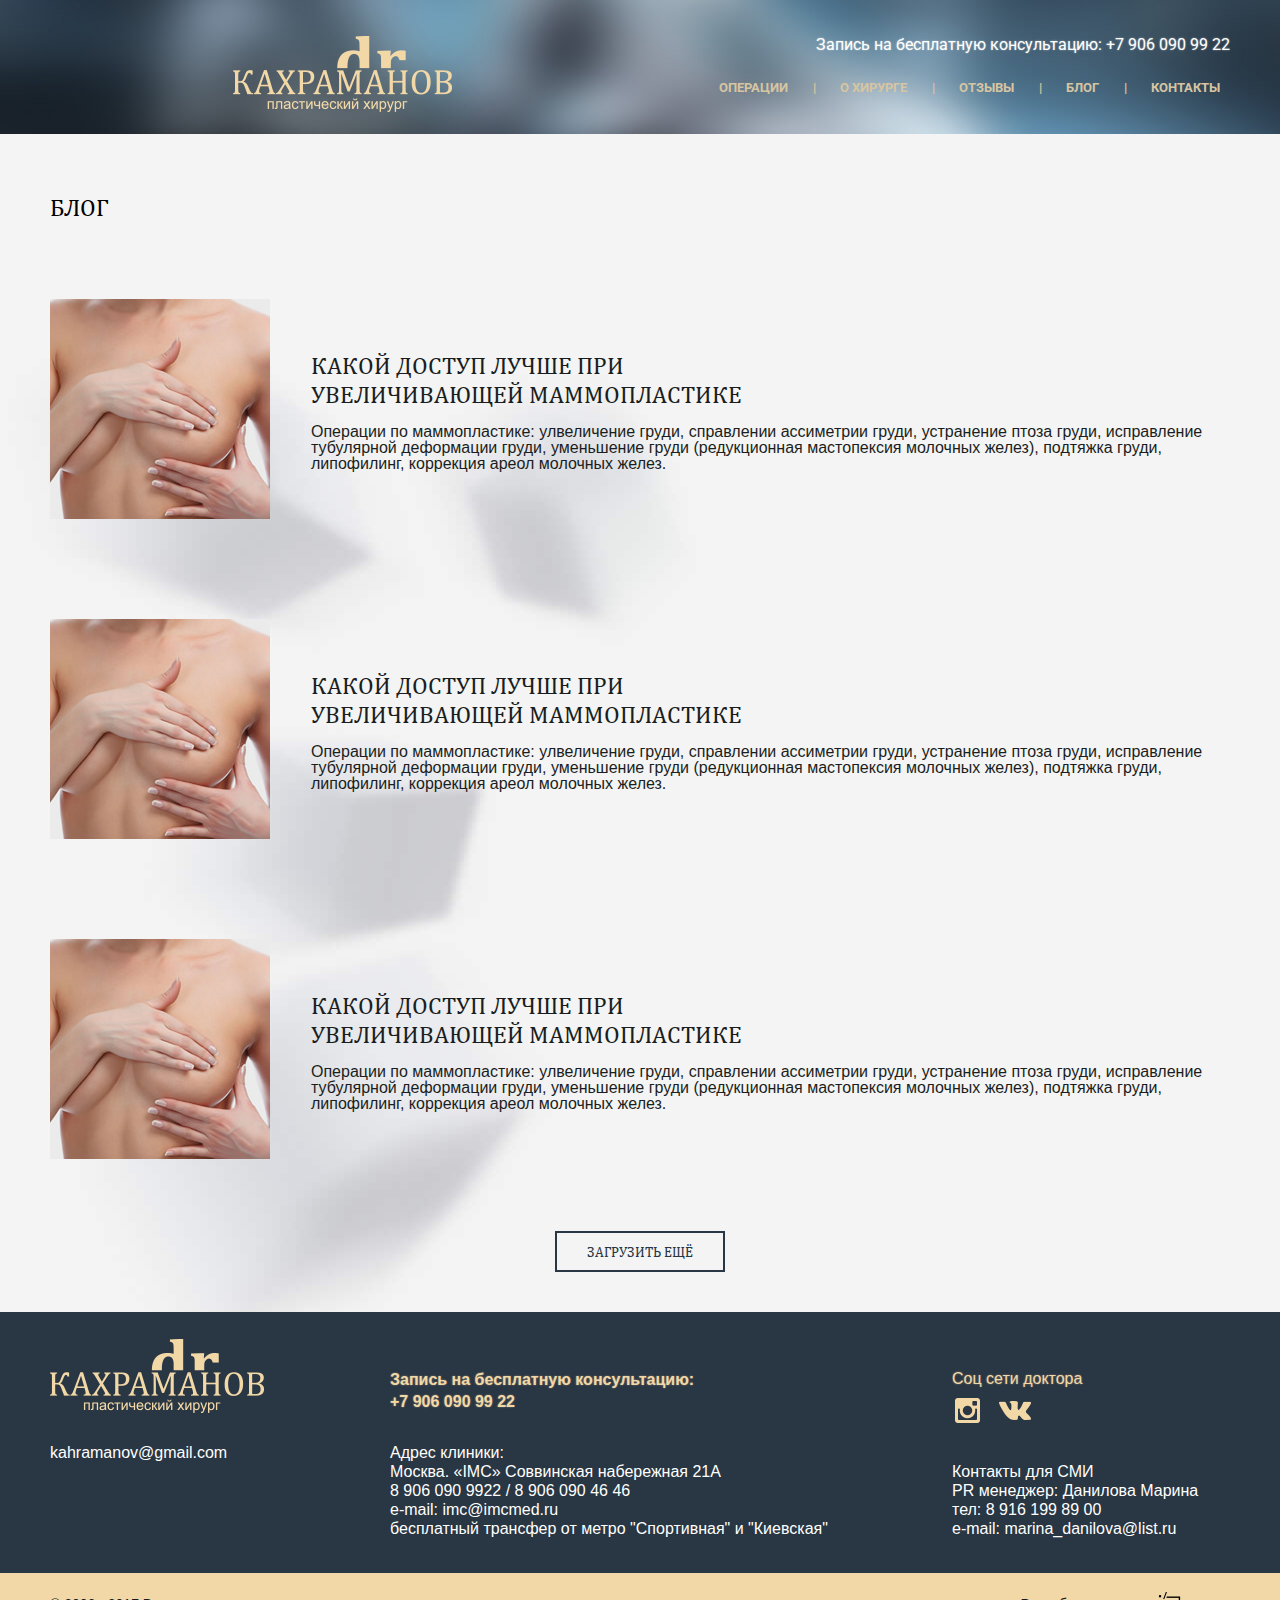
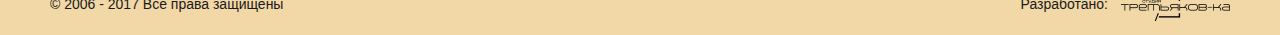
<file: detail.html>
<!doctype html>
<html>
<head>
	<meta http-equiv="Content-Type" content="text/html; charset=utf-8" />
	<title>Вторая страница</title>

	<link rel="stylesheet" media="screen" href="files/css/style.css">

	<script src="files/js/jquery-2.1.4.min.js"></script>
	<script src="files/js/jquery.easing.1.3.min.js"></script>
	<script src="files/js/jquery-ui.min.js"></script>
	<link rel="stylesheet" media="screen" href="files/css/jquery-ui.min.css" >
	<link rel="stylesheet" media="screen" href="files/css/jquery-ui.theme.css" >
	
	<!--<script src="files/js/validate.js"></script> -->
	
	<link rel="stylesheet" media="screen" href="files/css/swiper.min.css" >
	<script src="files/js/swiper.min.js"></script>

	
	<script src="files/js/custom_files.js"></script>
	<script src="files/js/validate.js"></script>
	
	<!--mmenu-->
	<link rel="stylesheet" media="screen" href="files/css/jquery.mmenu.all.css" >
	<link rel="stylesheet" media="screen" href="files/css/jquery.mmenu.positioning.css" >
	<script src="files/js/jquery.mmenu.all.min.js"></script>
	
	<!--fancybox-->
	<link rel="stylesheet" media="screen" href="files/css/jquery.fancybox.min.css" >
	<script src="files/js/jquery.fancybox.min.js"></script>
	
	<script src="files/js/variables.js"></script>
	<script src="files/js/init.js"></script>
	
	<link href="https://fonts.googleapis.com/css?family=Roboto" rel="stylesheet">
	
	<meta name="viewport" content="width=device-width initial-scale=1.0 maximum-scale=1.0 user-scalable=no" />
</head>
<body>
	<div id="page" style="height:100%;">
		
		<div class="mobile_header Fixed">
			<div class="width_wrapper">
				<a id="for_mobile_menu" href="#mobile-menu"></a>
				<a class="m_logo" href="#"></a>
			</div>
		</div>
		
		<div class="common_header">
			<div class="width_wrapper">
				<div class="for_mobile_wrapper">
					<div class="width_wrapper">
					
						<a href="#" class="logo"></a>
						<a href="#" class="logom"></a>
						
						<div class="first_info">Запись на бесплатную консультацию: +7 906 090  99 22</div>
						
						<nav>
							<ul id="desktop-menu">
								<li><a href="#">Операции</a></li>
								<li class="sep">|</li>
								<li><a href="#">О хирурге</a></li>
								<li class="sep">|</li>
								<li><a href="#">Отзывы</a></li>
								<li class="sep">|</li>
								<li><a href="#">Блог</a></li>
								<li class="sep">|</li>
								<li><a href="#">Контакты</a></li>
							</ul>
							<span></span>
						</nav>
					</div>
				</div>
			</div>
		</div>
		
		<div class="common_center">
		
			<div class="width_wrapper">
				
				<h1>Блог</h1>
				
				<a href="#" class="news_item">
					<div class="news_item_wrapper">
						<div class="for_image">
							<div class="like_tbl">
								<div class="like_td for_img">
									<img class="img_one" src="files/images/content/n_1.jpg">
								</div>
							</div>
						</div>
						
						<div class="for_text">
							<div class="like_tbl">
								<div class="like_td">
									<div class="ttl">Какой доступ лучше при<br/> увеличивающей маммопластике</div>
									<div class="txt">Операции по маммопластике: улвеличение груди, 
													справлении ассиметрии груди, устранение птоза груди, исправление  тубулярной 
													деформации груди, уменьшение груди (редукционная мастопексия молочных желез),
													подтяжка груди, липофилинг,  коррекция ареол молочных желез.</div>
								</div>
							</div>
						</div>
						
					</div>
				</a>
				
				
				<a href="#" class="news_item">
					<div class="news_item_wrapper">
						<div class="for_image">
							<div class="like_tbl">
								<div class="like_td">
									<img class="img_one" src="files/images/content/n_1.jpg">
								</div>
							</div>
						</div>
						
						<div class="for_text">
							<div class="like_tbl">
								<div class="like_td">
									<div class="ttl">Какой доступ лучше при<br/> увеличивающей маммопластике</div>
									<div class="txt">Операции по маммопластике: улвеличение груди, 
													справлении ассиметрии груди, устранение птоза груди, исправление  тубулярной 
													деформации груди, уменьшение груди (редукционная мастопексия молочных желез),
													подтяжка груди, липофилинг,  коррекция ареол молочных желез.</div>
								</div>
							</div>
						</div>
						
					</div>
				</a>
				
				
				<a href="#" class="news_item">
					<div class="news_item_wrapper">
						<div class="for_image">
							<div class="like_tbl">
								<div class="like_td for_img">
									<img class="img_one" src="files/images/content/n_1.jpg">
								</div>
							</div>
						</div>
						
						<div class="for_text">
							<div class="like_tbl">
								<div class="like_td">
									<div class="ttl">Какой доступ лучше при<br/> увеличивающей маммопластике</div>
									<div class="txt">Операции по маммопластике: улвеличение груди, 
													справлении ассиметрии груди, устранение птоза груди, исправление  тубулярной 
													деформации груди, уменьшение груди (редукционная мастопексия молочных желез),
													подтяжка груди, липофилинг,  коррекция ареол молочных желез.</div>
								</div>
							</div>
						</div>
						
					</div>
				</a>
				
				<div id="news_loader">
					<a id="more_news" class="btn1" data-page="1" href="javascript:;">ЗАГРУЗИТЬ ЕЩЁ</a>
				</div>
				
				
			</div>
		
		</div>
		
		
		
		
		
		
		
		<footer>
			<div class="blue">
				<div class="width_wrapper">
					<div class="col1">
						<div class="hspacer">
							<div class="flogo"></div>
						</div>
						<a href="mailto:kahramanov@gmail.com">kahramanov@gmail.com</a>
					</div>
					<div class="col2">
						<div class="hspacer record">
							<div class="p_top">
								Запись на бесплатную консультацию:<br/>
								+7 906 090 99 22
							</div>
						</div>
						Адрес клиники:<br/>
						Москва. &laquo;IMC&raquo; Соввинская набережная 21А<br/>
						8 906 090 9922 / 8 906 090 46 46<br/>
						e-mail: <a href="mailto:imc@imcmed.ru">imc@imcmed.ru</a><br/>
						бесплатный трансфер от метро "Спортивная" и "Киевская"
					</div>
					<div class="col3">
						<div class="hspacer social">
							<div class="p_top">
								Соц сети доктора<br class="clear"/>
								<a href="#" class="soc insta"></a>
								<a href="#" class="soc vk"></a>
							</div>
						</div>
						
						<br/>Контакты для СМИ<br/>
						PR менеджер: Данилова Марина<br/>
						тел: 8 916 199 89 00<br/>
						e-mail: <a href="mailto:marina_danilova@list.ru">marina_danilova@list.ru</a>
					</div>
				</div>
			</div>
			<div class="beige_footer">
				<div class="width_wrapper">
					<div class="left_info">&copy; 2006 - 2017 Все права защищены</div>
					<div class="right_info">
						<div>Разработано:<a href="#" target="_blank"></a></div>
					</div>
				</div>
			</div>
			
		</footer>
		
		<nav id="mobile-menu"><ul></ul></nav>	
		<div id="temp"></div>
		
	</div>
</body>
</html>
</file>
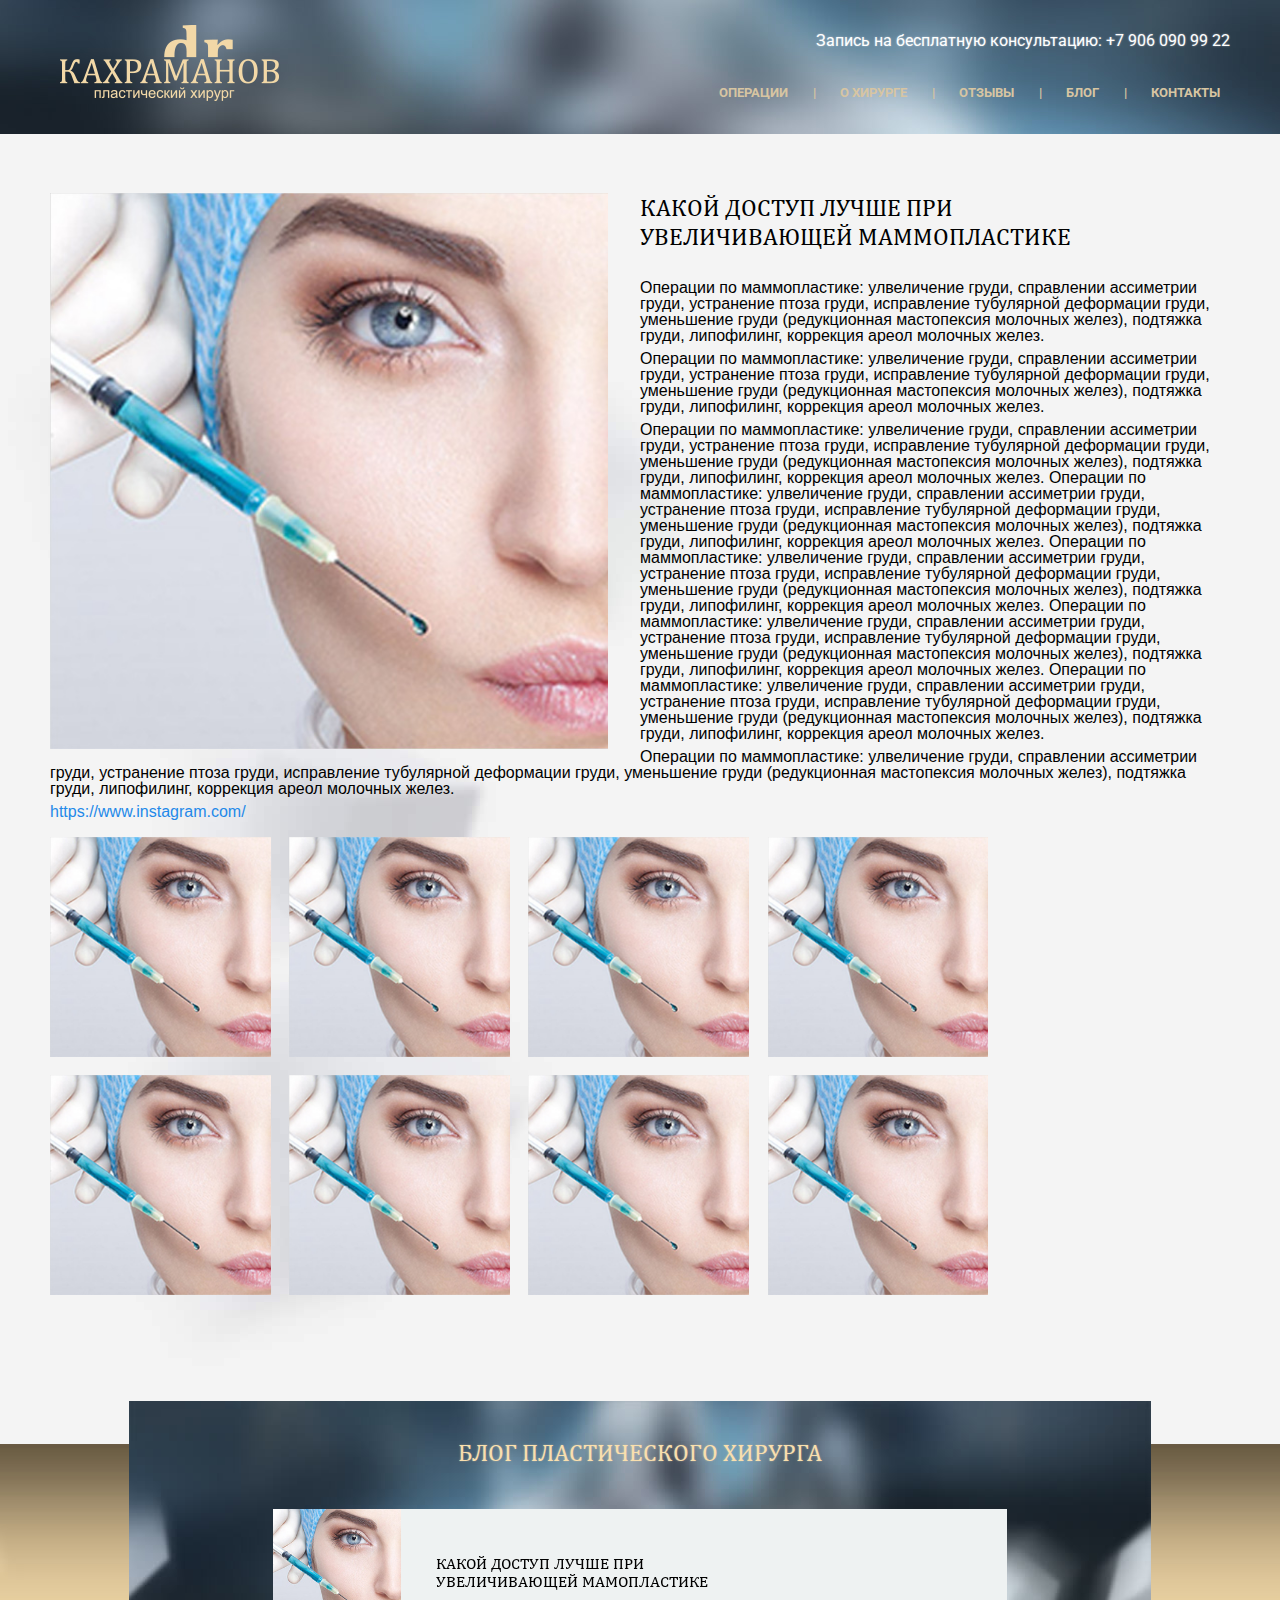
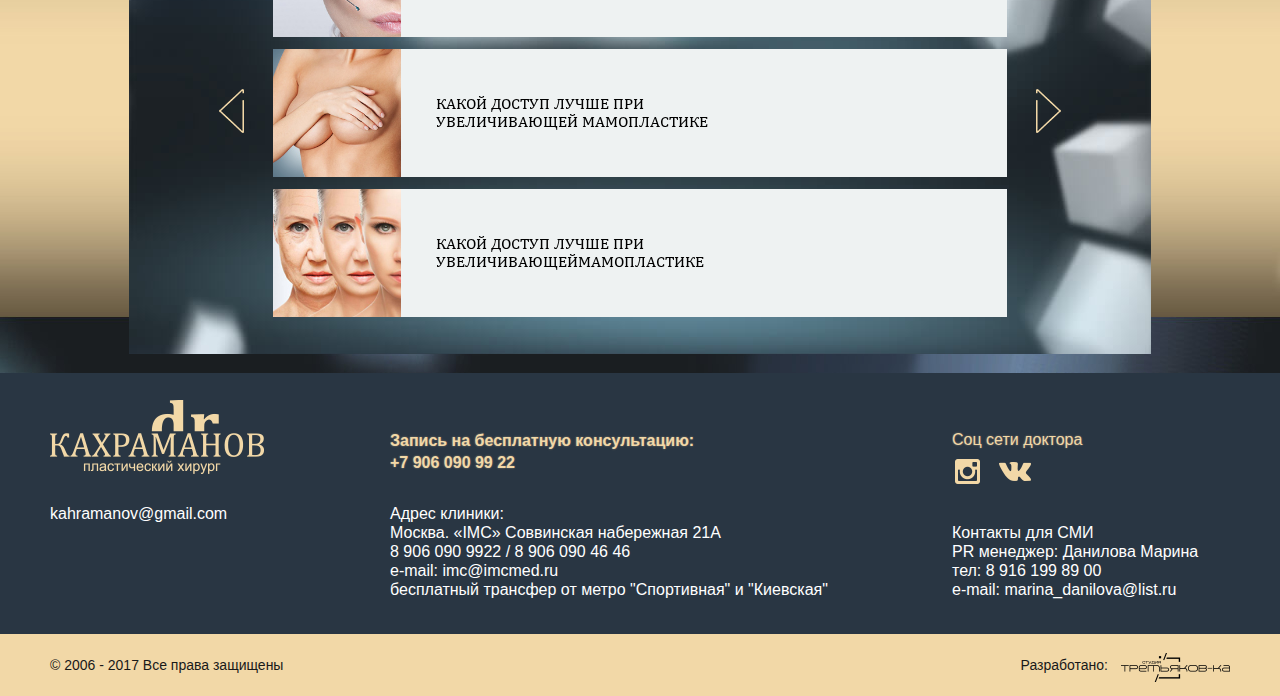
<file: second.html>
<!doctype html>
<html>
<head>
	<meta http-equiv="Content-Type" content="text/html; charset=utf-8" />
	<title>Вторая страница</title>

	<link rel="stylesheet" media="screen" href="files/css/style.css">

	<script src="files/js/jquery-2.1.4.min.js"></script>
	<script src="files/js/jquery.easing.1.3.min.js"></script>
	<script src="files/js/jquery-ui.min.js"></script>
	<link rel="stylesheet" media="screen" href="files/css/jquery-ui.min.css" >
	<link rel="stylesheet" media="screen" href="files/css/jquery-ui.theme.css" >
	
	<!--<script src="files/js/validate.js"></script> -->
	
	<link rel="stylesheet" media="screen" href="files/css/swiper.min.css" >
	<script src="files/js/swiper.min.js"></script>

	
	<script src="files/js/custom_files.js"></script>
	<script src="files/js/validate.js"></script>
	
	<!--mmenu-->
	<link rel="stylesheet" media="screen" href="files/css/jquery.mmenu.all.css" >
	<link rel="stylesheet" media="screen" href="files/css/jquery.mmenu.positioning.css" >
	<script src="files/js/jquery.mmenu.all.min.js"></script>
	
	<!--fancybox-->
	<link rel="stylesheet" media="screen" href="files/css/jquery.fancybox.min.css" >
	<script src="files/js/jquery.fancybox.min.js"></script>
	
	<script src="files/js/variables.js"></script>
	<script src="files/js/init.js"></script>
	
	<link href="https://fonts.googleapis.com/css?family=Roboto" rel="stylesheet">
	
	<meta name="viewport" content="width=device-width initial-scale=1.0 maximum-scale=1.0 user-scalable=no" />
</head>
<body>
	<div id="page" style="height:100%;" class="inner_page">
		
		<div class="mobile_header Fixed">
			<div class="width_wrapper">
				<a id="for_mobile_menu" href="#mobile-menu"></a>
				<a class="m_logo" href="#"></a>
			</div>
		</div>
		
		<div class="common_header">
			<div class="width_wrapper">
				<div class="for_mobile_wrapper">
					<div class="width_wrapper">
					
						<a href="#" class="logo"></a>
						<a href="#" class="logom"></a>
						
						<div class="first_info">Запись на бесплатную консультацию: +7 906 090  99 22</div>
						
						<nav>
							<ul id="desktop-menu">
								<li><a href="#">Операции</a></li>
								<li class="sep">|</li>
								<li><a href="#">О хирурге</a></li>
								<li class="sep">|</li>
								<li><a href="#">Отзывы</a></li>
								<li class="sep">|</li>
								<li><a href="#">Блог</a></li>
								<li class="sep">|</li>
								<li><a href="#">Контакты</a></li>
							</ul>
							<span></span>
						</nav>
					</div>
				</div>
			</div>
		</div>
		
		<div class="common_center">
		
			<div class="width_wrapper">
				<img src="files/images/content/blog.jpg" class="blog_img">
				<h1>Какой доступ лучше при<br/> увеличивающей маммопластике</h1>
				<img src="files/images/content/blog.jpg" class="blog_img_mobile">
				<p>Операции по маммопластике: улвеличение груди, 
				справлении ассиметрии груди, устранение птоза груди, исправление  тубулярной 
				деформации груди, уменьшение груди (редукционная мастопексия молочных желез),
				подтяжка груди, липофилинг,  коррекция ареол молочных желез.</p>
				
				<p>Операции по маммопластике: улвеличение груди, 
				справлении ассиметрии груди, устранение птоза груди, исправление  тубулярной 
				деформации груди, уменьшение груди (редукционная мастопексия молочных желез),
				подтяжка груди, липофилинг,  коррекция ареол молочных желез.</p>
				
				<p>Операции по маммопластике: улвеличение груди, 
				справлении ассиметрии груди, устранение птоза груди, исправление  тубулярной 
				деформации груди, уменьшение груди (редукционная мастопексия молочных желез),
				подтяжка груди, липофилинг,  коррекция ареол молочных желез.
				
				Операции по маммопластике: улвеличение груди, 
				справлении ассиметрии груди, устранение птоза груди, исправление  тубулярной 
				деформации груди, уменьшение груди (редукционная мастопексия молочных желез),
				подтяжка груди, липофилинг,  коррекция ареол молочных желез.
				
				Операции по маммопластике: улвеличение груди, 
				справлении ассиметрии груди, устранение птоза груди, исправление  тубулярной 
				деформации груди, уменьшение груди (редукционная мастопексия молочных желез),
				подтяжка груди, липофилинг,  коррекция ареол молочных желез.
				
				Операции по маммопластике: улвеличение груди, 
				справлении ассиметрии груди, устранение птоза груди, исправление  тубулярной 
				деформации груди, уменьшение груди (редукционная мастопексия молочных желез),
				подтяжка груди, липофилинг,  коррекция ареол молочных желез.
				
				Операции по маммопластике: улвеличение груди, 
				справлении ассиметрии груди, устранение птоза груди, исправление  тубулярной 
				деформации груди, уменьшение груди (редукционная мастопексия молочных желез),
				подтяжка груди, липофилинг,  коррекция ареол молочных желез.
				</p>
				
				<p>Операции по маммопластике: улвеличение груди, 
				справлении ассиметрии груди, устранение птоза груди, исправление  тубулярной 
				деформации груди, уменьшение груди (редукционная мастопексия молочных желез),
				подтяжка груди, липофилинг,  коррекция ареол молочных желез.</p>
				
				<p><a href="https://www.instagram.com/">https://www.instagram.com/</a></p>
				
				<div class="gallery_block">
					<a href='files/images/content/blog.jpg'  data-fancybox='images' data-options='{"caption" : ""}'><img src="files/images/content/blog.jpg"></a>
					<a href='files/images/content/blog.jpg'  data-fancybox='images' data-options='{"caption" : ""}'><img src="files/images/content/blog.jpg"></a>
					<a href='files/images/content/blog.jpg'  data-fancybox='images' data-options='{"caption" : ""}'><img src="files/images/content/blog.jpg"></a>
					<a href='files/images/content/blog.jpg'  data-fancybox='images' data-options='{"caption" : ""}'><img src="files/images/content/blog.jpg"></a>
					<a href='files/images/content/blog.jpg'  data-fancybox='images' data-options='{"caption" : ""}'><img src="files/images/content/blog.jpg"></a>
					<a href='files/images/content/blog.jpg'  data-fancybox='images' data-options='{"caption" : ""}'><img src="files/images/content/blog.jpg"></a>
					<a href='files/images/content/blog.jpg'  data-fancybox='images' data-options='{"caption" : ""}'><img src="files/images/content/blog.jpg"></a>
					<a href='files/images/content/blog.jpg'  data-fancybox='images' data-options='{"caption" : ""}'><img src="files/images/content/blog.jpg"></a>
				</div>
				
			</div>
		</div>
		
		
		<div class="blog_slide">
			<div class="blog_width_wrapper">	
			
				<h2>БЛОГ ПЛАСТИЧЕСКОГО ХИРУРГА</h2>
			
			
				<div class="swiper_padding_wrapper for_blog">
					<div class="swiper-container" id="blog_slider">
						<div class="swiper-wrapper">
							<div class="swiper-slide">
								<table cellpadding="0" cellspacing="0">
									<tr>
										<td class="blog_link"><a href="#" style="background-image:url(files/images/content/b1.jpg)"></a></td>
										<td class="blog_txt">
											<div>
												<a href="#">Какой доступ лучше при<br/> увеличивающей мамопластике</a>
												
											</div>
										</td>
									</tr>
									
									<tr><td colspan="2" class="spacer"></td></tr>
									
									<tr>
										<td class="blog_link"><a href="#" style="background-image:url(files/images/content/b2.jpg)"></a></td>
										<td class="blog_txt">
											<div>
												<a href="#">Какой доступ лучше при<br/> увеличивающей мамопластике</a>
												
											</div>
										</td>
									</tr>
									
									<tr><td colspan="2" class="spacer"></td></tr>
									
									<tr>
										<td class="blog_link"><a href="#" style="background-image:url(files/images/content/b3.jpg)"></a></td>
										<td class="blog_txt">
											<div>
												<a href="#">Какой доступ лучше при<br/> увеличивающей мамопластике</a>
												
											</div>
										</td>
									</tr>
									
								</table>
							</div>
							<div class="swiper-slide">
								<table cellpadding="0" cellspacing="0">
									<tr>
										<td class="blog_link"><a href="#" style="background-image:url(files/images/content/b1.jpg)"></a></td>
										<td class="blog_txt">
											<div>
												<a href="#">Какой доступ лучше при<br/> увеличивающей мамопластике</a>
												
											</div>
										</td>
									</tr>
									
									<tr><td colspan="2" class="spacer"></td></tr>
									
									<tr>
										<td class="blog_link"><a href="#" style="background-image:url(files/images/content/b2.jpg)"></a></td>
										<td class="blog_txt">
											<div>
												<a href="#">Какой доступ лучше при<br/> увеличивающей мамопластике</a>
												
											</div>
										</td>
									</tr>
									
									<tr><td colspan="2" class="spacer"></td></tr>
									
									<tr>
										<td class="blog_link"><a href="#" style="background-image:url(files/images/content/b3.jpg)"></a></td>
										<td class="blog_txt">
											<div>
												<a href="#">Какой доступ лучше при<br/> увеличивающеймамопластике</a>
												
											</div>
										</td>
									</tr>
									
								</table>
								
							</div>
							
						</div>
					</div>
					
					<div class="swiper-button-next blog"></div>
					<div class="swiper-button-prev blog"></div>
				</div>
				
				<script>
				var galleryFoto = new Swiper('#blog_slider', {
					nextButton: '.blog.swiper-button-next',
					prevButton: '.blog.swiper-button-prev',
					slidesPerView: 1,
					loop: true,
					centeredSlides: true,
					paginationClickable: true
				});
				
				galleryFoto.slideTo(2, 0, false);
				</script>
				
			</div>
		</div>
		
		
		
		
		
		
		
		<footer>
			<div class="blue">
				<div class="width_wrapper">
					<div class="col1">
						<div class="hspacer">
							<div class="flogo"></div>
						</div>
						<a href="mailto:kahramanov@gmail.com">kahramanov@gmail.com</a>
					</div>
					<div class="col2">
						<div class="hspacer record">
							<div class="p_top">
								Запись на бесплатную консультацию:<br/>
								+7 906 090 99 22
							</div>
						</div>
						Адрес клиники:<br/>
						Москва. &laquo;IMC&raquo; Соввинская набережная 21А<br/>
						8 906 090 9922 / 8 906 090 46 46<br/>
						e-mail: <a href="mailto:imc@imcmed.ru">imc@imcmed.ru</a><br/>
						бесплатный трансфер от метро "Спортивная" и "Киевская"
					</div>
					<div class="col3">
						<div class="hspacer social">
							<div class="p_top">
								Соц сети доктора<br class="clear"/>
								<a href="#" class="soc insta"></a>
								<a href="#" class="soc vk"></a>
							</div>
						</div>
						
						<br/>Контакты для СМИ<br/>
						PR менеджер: Данилова Марина<br/>
						тел: 8 916 199 89 00<br/>
						e-mail: <a href="mailto:marina_danilova@list.ru">marina_danilova@list.ru</a>
					</div>
				</div>
			</div>
			<div class="beige_footer">
				<div class="width_wrapper">
					<div class="left_info">&copy; 2006 - 2017 Все права защищены</div>
					<div class="right_info">
						<div>Разработано:<a href="#" target="_blank"></a></div>
					</div>
				</div>
			</div>
			
		</footer>
		
		<nav id="mobile-menu"><ul></ul></nav>	
		<div id="temp"></div>
		
		
	</div>
</body>
</html>
</file>
<file: files/css/style.css>
@charset "UTF-8";
html, body, div, span, applet, object, iframe,
h1, h2, h3, h4, h5, h6, p, blockquote, pre,
a, abbr, acronym, address, big, cite, code,
del, dfn, em, img, ins, kbd, q, s, samp,
small, strike, strong, sub, sup, tt, var,
b, u, i, center,
dl, dt, dd, ol, ul, li,
fieldset, form, label, legend,
table, caption, tbody, tfoot, thead, tr, th, td,
article, aside, canvas, details, embed,
figure, figcaption, footer, header, hgroup,
menu, nav, output, ruby, section, summary,
time, mark, audio, video {
  margin: 0;
  padding: 0;
  border: 0;
  font: inherit;
  font-size: 100%;
  vertical-align: baseline;
}

html {
  line-height: 1;
}

ol, ul {
  list-style: none;
}

table {
  border-collapse: collapse;
  border-spacing: 0;
}

caption, th, td {
  text-align: left;
  font-weight: normal;
  vertical-align: middle;
}

q, blockquote {
  quotes: none;
}
q:before, q:after, blockquote:before, blockquote:after {
  content: "";
  content: none;
}

a img {
  border: none;
}

article, aside, details, figcaption, figure, footer, header, hgroup, main, menu, nav, section, summary {
  display: block;
}

@font-face {
  font-family: 'Cam';
  src: url("../fonts/Cam.eot?#iefix") format("embedded-opentype"), url("../fonts/Cam.woff") format("woff"), url("../fonts/Cam.ttf") format("truetype"), url("../fonts/Camb.svg#Cambria") format("svg");
  font-weight: normal;
  font-style: normal;
}
@font-face {
  font-family: 'OpenSans-Semibold';
  src: url("../fonts/OpenSans-Semibold.eot?#iefix") format("embedded-opentype"), url("../fonts/OpenSans-Semibold.woff") format("woff"), url("../fonts/OpenSans-Semibold.ttf") format("truetype"), url("../fonts/OpenSans-Semibold.svg#OpenSans-Semibold") format("svg");
  font-weight: normal;
  font-style: normal;
}
@font-face {
  font-family: 'OpenSans-Bold';
  src: url("../fonts/OpenSans-Bold.eot?#iefix") format("embedded-opentype"), url("../fonts/OpenSans-Bold.woff") format("woff"), url("../fonts/OpenSans-Bold.ttf") format("truetype"), url("../fonts/OpenSans-Bold.svg#OpenSans-Bold") format("svg");
  font-weight: normal;
  font-style: normal;
}
/**
 * Wraps any styles in a retina media query.
 */
/**
 * Option variable to define the spacing between images in the generated sprite
 */
/**
 * A mixin to create retina sprites with hover & active states
 *
 * You have to register a pair of sprites using `{@link #retina-sprite-add}` and then you can use this mixin:
 *
 *     @include retina-sprite-add(icons, "icons/*.png", "icons-retina/*.png");
 *
 *     .my-icon {
 *       @include retina-sprite(icon-name, icons);
 *     }
 *
 * @param {String} $name
 * @param {String} [$sprite-name]
 * @param {Boolean} [$hover=false]
 * @param {Boolean} [$active=false]
 */
/**
 * @param {String} $name
 * @param {String} $path
 * @param {String} $path2x
 */
/**
 * Mixin for retina backgrounds where you can't use a sprite.
 *
 * - Make sure you have a file@2x.png file additional to your file.png.
 * - The mixin prepends $imgPath, which should be set globally at some point. Default is: "img/"
 *
 * Examples:
 *     li {
 *       @include retina-background(arrow, no-repeat 10px 15px)
 *     }
 *
 *     a.external {
 *       @include retina-background(external, no-repeat right)
 *     }
 *
 * @param {String} $file Path to file relative to images folder defined in config.rb and without a file extension
 * @param {Object} [$attr] Additional attributes like position or repetition. E.g. `no-repeat top right`
 * @param {String} [$type] The file type.
 */
/**/
body, html {
  height: 100%;
  margin: 0;
  padding: 0;
  font-size: 16px;
  line-height: 19px;
  font-family: Arial, sans-serif;
  color: #000;
}

a {
  color: inherit;
}
a:hover {
  color: #000;
}

table {
  width: 100%;
}

a {
  color: inherit;
  text-decoration: none;
}

a, img, a:active, a:focus {
  outline: none;
}

* {
  box-sizing: border-box;
}

h1 {
  font-family: 'Cam';
  font-size: 30px;
  line-height: 44px;
  padding: 0;
  margin-top: 0px;
}

h2 {
  font-family: 'Cam';
  font-size: 24px;
  line-height: 24px;
  padding: 0;
  margin-top: 0px;
}

p {
  font-size: 17px;
  line-height: 22px;
}

input, textarea {
  outline: none;
  -webkit-appearance: none;
  -webkit-appearance: none;
  -moz-border-radius: 0px;
  -webkit-border-radius: 0px;
  -khtml-border-radius: 0px;
  border-radius: 0px;
}

.main_section {
  overflow: hidden;
  /*background: url(../images/bg_main21.jpg) no-repeat;*/
  background: url(../images/bg_main_3.jpg) no-repeat;
  background-position: bottom center;
}

.sisters {
  width: 100%;
  position: absolute;
  top: 135px;
  left: 0px;
  z-index: 6;
  height: 600px;
  background: url(../images/bg_3sisters2.png) no-repeat;
  background-size: auto 100%;
  background-position: top center;
}

/*bg_3sisters*/
.width_wrapper {
  width: 1180px;
  display: block;
  margin: 0 auto;
}

.first_slide {
  /*height: 1235px;*/
  height: 1097px;
  position: relative;
}

.logo, .inner_page .logo {
  display: block;
  width: 219px;
  height: 76px;
  background-image: url('../images/sprites/icons-s69aac645b7.png');
  background-position: 0 -508px;
  background-repeat: repeat-y;
  /**
   * Option variable to turn on/off IE8 support.
   *
   * This requires Modernizr's test for `css-mediaqueries` and RespondJS
   *
   * Set to `1` to turn on support.
   */
  position: absolute;
  left: 183px;
  top: 36px;
}
@media (-webkit-min-device-pixel-ratio: 1.5), (min--moz-device-pixel-ratio: 1.5), (-o-min-device-pixel-ratio: 3 / 2), (min-device-pixel-ratio: 1.5), (min-resolution: 144dpi) {
  .logo, .inner_page .logo {
    background-image: url('../images/sprites-retina/icons-sf0ed4f7c55.png');
    -moz-background-size: 219px 1146px;
    -o-background-size: 219px 1146px;
    -webkit-background-size: 219px 1146px;
    background-size: 219px 1146px;
    background-position: 0 -508px;
  }
}

.logom {
  display: block;
  top: 11px;
  left: -50px;
  opacity: 0;
  filter: alpha(opacity=0);
  position: absolute;
  /*@include transition(opacity, 2s, ease-in-out);*/
  -moz-transition: left 0.5s ease-in-out, opacity 1s ease-in-out;
  -o-transition: left 0.5s ease-in-out, opacity 1s ease-in-out;
  -webkit-transition: left 0.5s ease-in-out, opacity 1s ease-in-out;
  transition: left 0.5s ease-in-out, opacity 1s ease-in-out;
}

.first_info {
  font-family: 'Roboto', sans-serif;
  font-size: 16px;
  line-height: 16px;
  float: right;
  color: #fff;
  margin: 37px 0 12px 0;
  text-shadow: 0px 0px 2px rgba(255, 255, 255, 0.5);
}

a:hover {
  -moz-transition: all 0.2s ease-in-out;
  -o-transition: all 0.2s ease-in-out;
  -webkit-transition: all 0.2s ease-in-out;
  transition: all 0.2s ease-in-out;
}

nav {
  float: right;
  clear: right;
  padding-right: 0px;
}
nav ul {
  display: block;
  padding: 0px;
  margin-right: -10px;
  position: relative;
  /*
  &:after {
  	content: "";
  	background-color:#1d2226;
  	width: 1000px;
  	height:100%;
  	left: 100%;
  	position: absolute;
  	top: 0px;
  	z-index: 100;
  }
  */
}
nav ul li {
  display: inline-block;
  font-family: 'Roboto', sans-serif;
  font-size: 13px;
  color: #d7c5a2;
  font-weight: bold;
  text-transform: uppercase;
  padding: 13px 20px 10px 20px;
}
nav ul li:hover {
  background: rgba(29, 34, 38, 0.9);
}
nav ul li.sep {
  padding-left: 0px;
  padding-right: 0px;
}
nav ul li a:hover {
  color: #f2d8a7;
  /*text-decoration: underline;*/
}
nav ul li.last {
  padding-right: 0px;
}

.for_mobile_wrapper {
  position: fixed;
}
.for_mobile_wrapper .width_wrapper {
  position: relative;
}

.for_mobile_wrapper.fix {
  position: fixed;
  background-color: #1d2226;
  left: 0px;
  width: 100%;
  z-index: 1002;
}
.for_mobile_wrapper.fix .width_wrapper {
  height: 65px;
  position: relative;
  display: block;
  margin-left: auto;
  margin-right: auto;
}
.for_mobile_wrapper.fix .logo {
  display: none;
}
.for_mobile_wrapper.fix .logom {
  width: 110px;
  height: 38px;
  background-image: url('../images/sprites/icons-s69aac645b7.png');
  background-position: 0 -632px;
  background-repeat: repeat-y;
  /**
   * Option variable to turn on/off IE8 support.
   *
   * This requires Modernizr's test for `css-mediaqueries` and RespondJS
   *
   * Set to `1` to turn on support.
   */
  display: block;
  left: 10px;
  float: left;
  z-index: 1002;
  opacity: 1;
  filter: alpha(opacity=100);
}
@media (-webkit-min-device-pixel-ratio: 1.5), (min--moz-device-pixel-ratio: 1.5), (-o-min-device-pixel-ratio: 3 / 2), (min-device-pixel-ratio: 1.5), (min-resolution: 144dpi) {
  .for_mobile_wrapper.fix .logom {
    background-image: url('../images/sprites-retina/icons-sf0ed4f7c55.png');
    -moz-background-size: 219px 1146px;
    -o-background-size: 219px 1146px;
    -webkit-background-size: 219px 1146px;
    background-size: 219px 1146px;
    background-position: 0 -632px;
  }
}
.for_mobile_wrapper.fix .first_info {
  display: none;
}
.for_mobile_wrapper.fix nav ul {
  margin-top: 10px;
}
.for_mobile_wrapper.fix nav:before {
  content: "";
  background-color: #1d2226;
  width: 1000px;
  height: 100%;
  right: 100%;
  position: absolute;
  top: 0px;
  z-index: 100;
}

.about_k {
  background: url(../images/bg_krahmanov2.png) no-repeat;
  height: 279px;
  width: 100%;
  position: absolute;
  z-index: 10;
  bottom: 0px;
  left: 0px;
}
.about_k .left_info {
  margin-left: 30px;
  width: 442px;
  float: left;
  text-align: right;
  color: #f2d8a7;
  padding-top: 78px;
  min-height: 286px;
}
.about_k .left_info h1 {
  font-size: 24px;
  line-height: 30px;
  text-transform: uppercase;
  letter-spacing: -0.1px;
}
.about_k .left_info span {
  font-family: 'OpenSans-Semibold';
  padding-bottom: 14px;
  display: inline-block;
}
.about_k .left_info p {
  color: #fff;
  font-size: 16px;
  line-height: 16px;
}
.about_k .right_info {
  color: #263340;
  float: right;
  width: 480px;
  height: 100%;
}
.about_k .right_info .ttl {
  padding-bottom: 12px;
  padding-top: 35px;
}
.about_k .right_info p {
  font-size: 16px;
  line-height: 19px;
  font-weight: bold;
}
.about_k .right_info a {
  font-size: 14px;
  line-height: 17px;
  font-family: 'Cam';
}

div.like_tbl {
  display: table;
  height: 100%;
}

div.like_td {
  display: table-cell;
  vertical-align: middle;
}

.ttl {
  font-size: 16px;
  line-height: 19px;
  font-family: 'OpenSans-Bold';
}

p.dot {
  float: right;
  clear: right;
  position: relative;
  padding-bottom: 7px;
}
p.dot span {
  display: inline-block;
  width: 1px;
  height: 16px;
  position: relative;
}
p.dot span:before {
  position: absolute;
  content: "\2022";
  left: -16px;
  top: 0px;
}

.direction_slide {
  height: 650px;
  overflow: hidden;
}
.direction_slide .info_text {
  margin-top: 134px;
  width: 600px;
  margin-right: 0px;
  float: right;
}
.direction_slide .info_text h2 {
  font-family: 'Cam';
  font-size: 24px;
  line-height: 24px;
  background-color: #293643;
  color: #fff;
  padding: 18px 16px 19px 60px;
  margin-bottom: 42px;
}
.direction_slide .info_text p {
  text-align: justify;
  padding: 0 80px 29px 36px;
  color: #263340;
  font-size: 16px;
  line-height: 19px;
}
.direction_slide .info_text p b {
  font-weight: bold;
  text-transform: uppercase;
}

.second_slide {
  background: url(../images/bg_foto_slide.jpg) 100% 100% no-repeat;
  background-size: cover;
  background-position: center;
  padding-bottom: 182px;
}

.foto_slide .foto_menu, .foto_slide .about_menu, .about_slide .foto_menu, .about_slide .about_menu {
  padding: 77px 0 0 0;
  /*91px*/
  overflow: hidden;
}
.foto_slide .foto_menu h2, .foto_slide .about_menu h2, .about_slide .foto_menu h2, .about_slide .about_menu h2 {
  font-size: 24px;
  line-height: 24px;
  color: #f2d8a7;
  font-family: 'Cam';
  text-align: right;
  width: 302px;
  margin-right: 130px;
  float: left;
  margin-top: 5px;
}
.foto_slide .foto_menu .fitem, .foto_slide .about_menu .fitem, .about_slide .foto_menu .fitem, .about_slide .about_menu .fitem {
  float: left;
  padding-top: 5px;
  font-size: 24px;
  line-height: 24px;
  color: #8e9090;
  font-family: 'Cam';
}
.foto_slide .foto_menu .fitem a, .foto_slide .about_menu .fitem a, .about_slide .foto_menu .fitem a, .about_slide .about_menu .fitem a {
  text-shadow: 0px 0px 3px rgba(142, 144, 144, 0.5);
}
.foto_slide .foto_menu .fitem a:hover, .foto_slide .about_menu .fitem a:hover, .about_slide .foto_menu .fitem a:hover, .about_slide .about_menu .fitem a:hover {
  color: #f2d8a7;
  text-shadow: 0px 0px 2px rgba(242, 216, 167, 0.5);
}
.foto_slide .foto_menu .fitem.selected, .foto_slide .about_menu .fitem.selected, .about_slide .foto_menu .fitem.selected, .about_slide .about_menu .fitem.selected {
  position: relative;
}
.foto_slide .foto_menu .fitem.selected:before, .foto_slide .about_menu .fitem.selected:before, .about_slide .foto_menu .fitem.selected:before, .about_slide .about_menu .fitem.selected:before {
  position: absolute;
  content: "";
  width: 10px;
  height: 10px;
  display: block;
  background-color: #f2d8a7;
  left: 2px;
  top: -9px;
}
.foto_slide .foto_menu .fitem.selected a, .foto_slide .about_menu .fitem.selected a, .about_slide .foto_menu .fitem.selected a, .about_slide .about_menu .fitem.selected a {
  color: #f2d8a7;
  text-decoration: underline;
  text-shadow: 0px 0px 2px rgba(242, 216, 167, 0.5);
}
.foto_slide .foto_menu .fitem.empty, .foto_slide .about_menu .fitem.empty, .about_slide .foto_menu .fitem.empty, .about_slide .about_menu .fitem.empty {
  padding: 5px 3px 0 3px;
  font-weight: bold;
}
.foto_slide .foto_menu2, .about_slide .foto_menu2 {
  text-align: center;
  /*padding: 65px 0 46px 0;*/
  padding: 40px 0 29px 0;
}
.foto_slide .foto_menu2 .item, .about_slide .foto_menu2 .item {
  width: auto;
  /*230px;*/
  display: inline-block;
  margin: 0 45px;
  text-align: left;
  vertical-align: top;
  text-transform: uppercase;
  height: 38px;
}
.foto_slide .foto_menu2 .item.first, .about_slide .foto_menu2 .item.first {
  width: auto;
  /*text-align: right;*/
}
.foto_slide .foto_menu2 a, .about_slide .foto_menu2 a {
  font-size: 14px;
  line-height: 17px;
  text-shadow: 0px 0px 2px rgba(255, 255, 255, 0.5);
  color: #fff;
  display: inline-block;
  line-height: 17px;
}
.foto_slide .foto_menu2 a:hover, .about_slide .foto_menu2 a:hover {
  color: #f2d8a7;
  text-shadow: 0px 0px 2px rgba(242, 216, 167, 0.5);
}
.foto_slide .foto_menu2 a.selected, .about_slide .foto_menu2 a.selected {
  color: #f2d8a7;
  text-shadow: 0px 0px 2px rgba(242, 216, 167, 0.5);
}

.left_right_wrapper {
  width: 100%;
  overflow: hidden;
}

.swiper_padding_wrapper {
  margin: 0 80px;
  position: relative;
}
.swiper_padding_wrapper .left_blur_image, .swiper_padding_wrapper .right_blur_image {
  opacity: 0;
  height: 479px;
  /*579*/
  width: 100%;
  height: 228px;
  position: absolute;
  top: 0px;
  left: -95%;
  text-align: right;
  overflow: hidden;
}
.swiper_padding_wrapper .left_blur_image img, .swiper_padding_wrapper .right_blur_image img {
  height: 100%;
  width: 100%;
  -webkit-filter: blur(3px);
  -moz-filter: blur(3px);
  filter: blur(3px);
  filter: progid:DXImageTransform.Microsoft.Blur(PixelRadius='3');
  opacity: 0.5;
  filter: alpha(opacity=50);
  /*filter: url('../images/blur.svg#blur');  ╨┐╤Г╤В╤М ╨║ svg */
}
.swiper_padding_wrapper .right_blur_image {
  left: auto;
  right: -91%;
}
.swiper_padding_wrapper .swiper-button-next, .swiper_padding_wrapper .swiper-button-prev {
  background-size: auto;
  margin-top: -43px;
  width: 25px;
  height: 44px;
}
.swiper_padding_wrapper .swiper-button-next {
  right: -38px;
  background-image: url('../images/sprites/icons-s69aac645b7.png');
  background-position: 0 -738px;
  background-repeat: repeat-y;
  /**
   * Option variable to turn on/off IE8 support.
   *
   * This requires Modernizr's test for `css-mediaqueries` and RespondJS
   *
   * Set to `1` to turn on support.
   */
}
@media (-webkit-min-device-pixel-ratio: 1.5), (min--moz-device-pixel-ratio: 1.5), (-o-min-device-pixel-ratio: 3 / 2), (min-device-pixel-ratio: 1.5), (min-resolution: 144dpi) {
  .swiper_padding_wrapper .swiper-button-next {
    background-image: url('../images/sprites-retina/icons-sf0ed4f7c55.png');
    -moz-background-size: 219px 1146px;
    -o-background-size: 219px 1146px;
    -webkit-background-size: 219px 1146px;
    background-size: 219px 1146px;
    background-position: 0 -738px;
  }
}
.swiper_padding_wrapper .swiper-button-prev {
  left: -38px;
  background-image: url('../images/sprites/icons-s69aac645b7.png');
  background-position: 0 -880px;
  background-repeat: repeat-y;
  /**
   * Option variable to turn on/off IE8 support.
   *
   * This requires Modernizr's test for `css-mediaqueries` and RespondJS
   *
   * Set to `1` to turn on support.
   */
}
@media (-webkit-min-device-pixel-ratio: 1.5), (min--moz-device-pixel-ratio: 1.5), (-o-min-device-pixel-ratio: 3 / 2), (min-device-pixel-ratio: 1.5), (min-resolution: 144dpi) {
  .swiper_padding_wrapper .swiper-button-prev {
    background-image: url('../images/sprites-retina/icons-sf0ed4f7c55.png');
    -moz-background-size: 219px 1146px;
    -o-background-size: 219px 1146px;
    -webkit-background-size: 219px 1146px;
    background-size: 219px 1146px;
    background-position: 0 -880px;
  }
}

.swiper_padding_wrapper2 {
  margin: 0 -16px;
}

.swiper-container {
  width: 100%;
  height: 616px;
  margin-left: auto;
  margin-right: auto;
}

.swiper-slide {
  background-size: cover;
  background-position: center;
}

.gallery-top {
  /* height: 516px; /*616*/
  width: 100%;
}

.gallery-thumbs {
  height: 117px;
  box-sizing: border-box;
  padding: 0;
  margin-top: -27px;
}

.gallery-thumbs .swiper-slide {
  width: 20%;
  height: 100%;
  -webkit-filter: grayscale(100%);
  -moz-filter: grayscale(100%);
  -ms-filter: grayscale(100%);
  -o-filter: grayscale(100%);
  filter: grayscale(100%);
  filter: gray;
  -moz-transition: all 0.2s ease-in-out;
  -o-transition: all 0.2s ease-in-out;
  -webkit-transition: all 0.2s ease-in-out;
  transition: all 0.2s ease-in-out;
}

.gallery-thumbs .swiper-slide:hover {
  -webkit-filter: none;
  -moz-filter: none;
  -ms-filter: none;
  -o-filter: none;
  filter: none;
}

.gallery-thumbs .swiper-slide-active {
  opacity: 1;
  filter: alpha(opacity=100);
}

.about_slide {
  height: auto;
  padding-bottom: 131px;
}

.about_slide2 {
  height: 764px;
}

.about_slide2 {
  /*bg_kahram_new.png*/
  width: 100%;
  overflow: hidden;
  position: absolute;
  left: 0px;
  top: -130px;
}
.about_slide2 .about_foto2 {
  background: url(../images/bg_kahram_new.png) no-repeat;
  background-position: top left;
  height: 764px;
  width: 2000px;
  position: absolute;
  z-index: 6;
  left: 702px;
}
.about_slide2 .about_foto {
  display: none;
  height: 754px;
  width: 1000px;
  position: absolute;
  z-index: 5;
  left: 672px;
  background: url(../images/bg_kahram_0.png) no-repeat;
  background-position: top left;
}
.about_slide2 .info {
  background: rgba(41, 54, 67, 0.9);
  position: absolute;
  z-index: 10;
  left: -9px;
  bottom: 179px;
  color: #dec79b;
  border: solid 1px #dec79b;
  padding: 27px 18px 27px 34px;
}
.about_slide2 .info b {
  line-height: 20px;
  font-weight: bold;
  display: inline-block;
}

.about_slide {
  position: relative;
  overflow: visible;
  background: url(../images/bg_about_slide.jpg) no-repeat;
  background-position: top center;
}
.about_slide .width_wrapper {
  position: relative;
}
.about_slide .about_menu {
  position: absolute;
  padding: 10px 0 0 0;
  margin: 0px;
  top: -77px;
  left: 185px;
  z-index: 10;
}
.about_slide .about_text {
  width: 658px;
  height: 520px;
  overflow: hidden;
  float: left;
  color: #293643;
}
.about_slide .about_text .about_text_wrapper {
  padding: 51px 0 0 36px;
  display: none;
}
.about_slide .about_text .about_text_wrapper.selected {
  display: block;
}
.about_slide .about_text h2 {
  font-size: 24px;
  line-height: 36px;
  text-align: right;
  font-weight: bold;
}
.about_slide .about_text p.dot {
  font-size: 16px;
  line-height: 19px;
  text-align: justify;
  float: none;
}
.about_slide .about_text span {
  display: block;
  font-size: 24px;
  line-height: 24px;
  text-align: right;
  padding-bottom: 35px;
}
.about_slide .about_text .attention {
  padding: 24px 0 0 0px;
  font-size: 16px;
  line-height: 19px;
  font-weight: bold;
}

h2.subttl {
  text-shadow: 0px 0px 2px rgba(242, 216, 167, 0.5);
  margin: 0 auto;
  color: #f2d8a7;
  text-align: center;
  margin: 95px 0 42px 0;
}
h2.subttl span {
  font-size: 18px;
  position: relative;
}
h2.subttl span a.btn1 {
  position: absolute;
  left: 58px;
  top: -13px;
}

a.btn1 {
  white-space: nowrap;
  display: inline-block;
  border: solid 2px #ffffff;
  color: #ffffff;
  font-family: 'Cam';
  font-size: 14px;
  line-height: 20px;
  padding: 9px 30px 8px 30px;
}
a.btn1:hover {
  border: solid 2px #f2d8a7;
  color: #f2d8a7;
}

.swiper_padding_wrapper.for_foto {
  margin: 0 25px;
  position: relative;
  clear: both;
}
.swiper_padding_wrapper.for_foto .swiper-button-next {
  /*width: 36px;
  height: 64px;
  right: -59px;*/
  background-image: url('../images/sprites/icons-s69aac645b7.png');
  background-position: 0 -738px;
  background-repeat: repeat-y;
  /**
   * Option variable to turn on/off IE8 support.
   *
   * This requires Modernizr's test for `css-mediaqueries` and RespondJS
   *
   * Set to `1` to turn on support.
   */
}
@media (-webkit-min-device-pixel-ratio: 1.5), (min--moz-device-pixel-ratio: 1.5), (-o-min-device-pixel-ratio: 3 / 2), (min-device-pixel-ratio: 1.5), (min-resolution: 144dpi) {
  .swiper_padding_wrapper.for_foto .swiper-button-next {
    background-image: url('../images/sprites-retina/icons-sf0ed4f7c55.png');
    -moz-background-size: 219px 1146px;
    -o-background-size: 219px 1146px;
    -webkit-background-size: 219px 1146px;
    background-size: 219px 1146px;
    background-position: 0 -738px;
  }
}
.swiper_padding_wrapper.for_foto .swiper-button-prev {
  /*width: 25px;
  height: 44px;
  left: -58px;*/
  background-image: url('../images/sprites/icons-s69aac645b7.png');
  background-position: 0 -880px;
  background-repeat: repeat-y;
  /**
   * Option variable to turn on/off IE8 support.
   *
   * This requires Modernizr's test for `css-mediaqueries` and RespondJS
   *
   * Set to `1` to turn on support.
   */
}
@media (-webkit-min-device-pixel-ratio: 1.5), (min--moz-device-pixel-ratio: 1.5), (-o-min-device-pixel-ratio: 3 / 2), (min-device-pixel-ratio: 1.5), (min-resolution: 144dpi) {
  .swiper_padding_wrapper.for_foto .swiper-button-prev {
    background-image: url('../images/sprites-retina/icons-sf0ed4f7c55.png');
    -moz-background-size: 219px 1146px;
    -o-background-size: 219px 1146px;
    -webkit-background-size: 219px 1146px;
    background-size: 219px 1146px;
    background-position: 0 -880px;
  }
}
.swiper_padding_wrapper.for_foto .swiper-button-next, .swiper_padding_wrapper.for_foto .swiper-button-prev {
  margin-top: -22px;
}

.swiper-container.diplom-foto {
  width: 100%;
  height: 167px;
  z-index: 10;
}
.swiper-container.diplom-foto .swiper-slide {
  text-align: center;
  font-size: 18px;
  background: #fff;
  width: auto;
  /* Center slide text vertically */
  display: -webkit-box;
  display: -ms-flexbox;
  display: -webkit-flex;
  display: flex;
  -webkit-box-pack: center;
  -ms-flex-pack: center;
  -webkit-justify-content: center;
  justify-content: center;
  -webkit-box-align: center;
  -ms-flex-align: center;
  -webkit-align-items: center;
  margin-top: 21px;
  align-items: center;
  -moz-transition: all 0.2s ease-in-out;
  -o-transition: all 0.2s ease-in-out;
  -webkit-transition: all 0.2s ease-in-out;
  transition: all 0.2s ease-in-out;
}
.swiper-container.diplom-foto .swiper-slide a {
  height: 100%;
  display: inline-block;
}
.swiper-container.diplom-foto .swiper-slide:hover {
  margin-top: 0px;
}

.swiper-container.gallery-foto {
  width: 100%;
  height: 167px;
  margin: 0px auto;
  z-index: 10;
  /*.swiper-slide.swiper-slide-active, */
}
.swiper-container.gallery-foto .swiper-slide {
  text-align: center;
  font-size: 18px;
  background: none;
  width: 226px;
  /* Center slide text vertically */
  display: -webkit-box;
  display: -ms-flexbox;
  display: -webkit-flex;
  display: flex;
  -webkit-box-pack: center;
  -ms-flex-pack: center;
  -webkit-justify-content: center;
  justify-content: center;
  -webkit-box-align: center;
  -ms-flex-align: center;
  -webkit-align-items: center;
  align-items: center;
  margin-top: 21px;
  -moz-transition: all 0.2s ease-in-out;
  -o-transition: all 0.2s ease-in-out;
  -webkit-transition: all 0.2s ease-in-out;
  transition: all 0.2s ease-in-out;
}
.swiper-container.gallery-foto .swiper-slide a {
  width: 226px;
  height: 167px;
  display: block;
}
.swiper-container.gallery-foto .swiper-slide:hover {
  margin-top: 0px;
}

/*
bg_blog
*/
.blog_slide {
  height: 529px;
  background: url(../images/bg_blog.jpg) no-repeat;
  background-position: top center;
  position: relative;
}
.blog_slide .blog_width_wrapper {
  position: absolute;
  top: -43px;
  left: 0px;
  width: 100%;
  text-align: center;
  background: url(../images/bg_blog2.jpg) no-repeat;
  background-position: top center;
}
.blog_slide .blog_width_wrapper h2 {
  color: #f9dfae;
  margin: 39px 0 45px 0;
  text-shadow: 0px 0px 2px rgba(242, 216, 167, 0.5);
}
.blog_slide .swiper_padding_wrapper.for_blog {
  margin: 0 auto;
  width: 734px;
}
.blog_slide .swiper_padding_wrapper.for_blog .swiper-button-next.resp, .blog_slide .swiper_padding_wrapper.for_blog .swiper-button-prev.resp {
  margin-top: -34px;
}
.blog_slide #blog_slider {
  height: 445px;
  padding-bottom: 39px;
}
.blog_slide #blog_slider .swiper-wrapper .swiper-slide {
  width: 100%;
}
.blog_slide #blog_slider .spacer {
  height: 12px;
  font-size: 1px;
}
.blog_slide #blog_slider .blog_link {
  width: 128px;
  /*220px;*/
}
.blog_slide #blog_slider .blog_link a {
  width: 128px;
  height: 128px;
  display: inline-block;
  float: left;
  background-size: cover;
  background-position: center;
}
.blog_slide #blog_slider .blog_txt {
  background-color: #eef2f2;
}
.blog_slide #blog_slider .blog_txt div {
  padding: 10px 20px 10px 35px;
}
.blog_slide #blog_slider .blog_txt div a {
  font-family: 'Cam';
  font-size: 16px;
  line-height: 18px;
  text-transform: uppercase;
  margin-bottom: 0px;
  display: inline-block;
}
.blog_slide #blog_slider .blog_txt div a:hover {
  /*color:#f9dfae;*/
  text-decoration: underline;
}
.blog_slide #blog_slider .blog_txt p {
  line-height: 16px;
}

footer {
  color: #ffffff;
  font-size: 16px;
  line-height: 19px;
}
footer a:hover {
  color: #f2d8a7;
}
footer .blue {
  background-color: #293643;
}
footer .blue {
  overflow: hidden;
  height: 261px;
}
footer .col1, footer .col2 {
  float: left;
}
footer .col1 {
  width: 340px;
}
footer .col2 {
  width: 500px;
}
footer .col3 {
  float: right;
  width: 278px;
}
footer .flogo {
  width: 214px;
  height: 74px;
  display: block;
  background-image: url('../images/sprites/icons-s69aac645b7.png');
  background-position: 0 -166px;
  background-repeat: repeat-y;
  /**
   * Option variable to turn on/off IE8 support.
   *
   * This requires Modernizr's test for `css-mediaqueries` and RespondJS
   *
   * Set to `1` to turn on support.
   */
  margin-top: 27px;
}
@media (-webkit-min-device-pixel-ratio: 1.5), (min--moz-device-pixel-ratio: 1.5), (-o-min-device-pixel-ratio: 3 / 2), (min-device-pixel-ratio: 1.5), (min-resolution: 144dpi) {
  footer .flogo {
    background-image: url('../images/sprites-retina/icons-sf0ed4f7c55.png');
    -moz-background-size: 219px 1146px;
    -o-background-size: 219px 1146px;
    -webkit-background-size: 219px 1146px;
    background-size: 219px 1146px;
    background-position: 0 -166px;
  }
}
footer .hspacer {
  height: 131px;
  display: block;
  overflow: hidden;
}
footer .hspacer.record {
  text-shadow: 0px 0px 2px rgba(242, 216, 167, 0.5);
  color: #f2d8a7;
  font-weight: bold;
  line-height: 22px;
}
footer .hspacer.record .p_top {
  padding: 57px 0 0 0;
}
footer .hspacer.social {
  text-shadow: 0px 0px 2px rgba(242, 216, 167, 0.5);
  color: #f2d8a7;
}
footer .hspacer.social .p_top {
  padding: 57px 0 0 0;
}
footer a.soc {
  width: 32px;
  height: 32px;
  display: block;
  float: left;
  margin: 7px 15px 0 0;
}
footer a.soc.insta {
  background-image: url('../images/sprites/icons-s69aac645b7.png');
  background-position: 0 -430px;
  background-repeat: repeat-y;
  /**
   * Option variable to turn on/off IE8 support.
   *
   * This requires Modernizr's test for `css-mediaqueries` and RespondJS
   *
   * Set to `1` to turn on support.
   */
}
@media (-webkit-min-device-pixel-ratio: 1.5), (min--moz-device-pixel-ratio: 1.5), (-o-min-device-pixel-ratio: 3 / 2), (min-device-pixel-ratio: 1.5), (min-resolution: 144dpi) {
  footer a.soc.insta {
    background-image: url('../images/sprites-retina/icons-sf0ed4f7c55.png');
    -moz-background-size: 219px 1146px;
    -o-background-size: 219px 1146px;
    -webkit-background-size: 219px 1146px;
    background-size: 219px 1146px;
    background-position: 0 -430px;
  }
}
footer a.soc.vk {
  background-image: url('../images/sprites/icons-s69aac645b7.png');
  background-position: 0 -991px;
  background-repeat: repeat-y;
  /**
   * Option variable to turn on/off IE8 support.
   *
   * This requires Modernizr's test for `css-mediaqueries` and RespondJS
   *
   * Set to `1` to turn on support.
   */
}
@media (-webkit-min-device-pixel-ratio: 1.5), (min--moz-device-pixel-ratio: 1.5), (-o-min-device-pixel-ratio: 3 / 2), (min-device-pixel-ratio: 1.5), (min-resolution: 144dpi) {
  footer a.soc.vk {
    background-image: url('../images/sprites-retina/icons-sf0ed4f7c55.png');
    -moz-background-size: 219px 1146px;
    -o-background-size: 219px 1146px;
    -webkit-background-size: 219px 1146px;
    background-size: 219px 1146px;
    background-position: 0 -991px;
  }
}
footer a.soc.youtube {
  background-image: url('../images/sprites/icons-s69aac645b7.png');
  background-position: 0 -1069px;
  background-repeat: repeat-y;
  /**
   * Option variable to turn on/off IE8 support.
   *
   * This requires Modernizr's test for `css-mediaqueries` and RespondJS
   *
   * Set to `1` to turn on support.
   */
  height: 32px;
}
@media (-webkit-min-device-pixel-ratio: 1.5), (min--moz-device-pixel-ratio: 1.5), (-o-min-device-pixel-ratio: 3 / 2), (min-device-pixel-ratio: 1.5), (min-resolution: 144dpi) {
  footer a.soc.youtube {
    background-image: url('../images/sprites-retina/icons-sf0ed4f7c55.png');
    -moz-background-size: 219px 1146px;
    -o-background-size: 219px 1146px;
    -webkit-background-size: 219px 1146px;
    background-size: 219px 1146px;
    background-position: 0 -1069px;
  }
}
footer .beige_footer {
  background-color: #f2d8a7;
  height: 62px;
  font-size: 14px;
  color: #191919;
  /*
  tka
  width:169px;
  height:45px;
  */
}
footer .beige_footer .left_info {
  width: 50%;
  float: left;
  padding-top: 22px;
}
footer .beige_footer .right_info {
  width: 50%;
  float: right;
  padding-top: 22px;
  font-size: 14px;
  text-align: right;
}
footer .beige_footer .right_info div {
  padding-right: 122px;
  display: inline-block;
  position: relative;
}
footer .beige_footer .right_info div a {
  position: absolute;
  top: -3px;
  right: 0px;
  width: 109px;
  height: 29px;
  background-image: url('../images/sprites/icons-s69aac645b7.png');
  background-position: 0 -960px;
  background-repeat: repeat-y;
  /**
   * Option variable to turn on/off IE8 support.
   *
   * This requires Modernizr's test for `css-mediaqueries` and RespondJS
   *
   * Set to `1` to turn on support.
   */
}
@media (-webkit-min-device-pixel-ratio: 1.5), (min--moz-device-pixel-ratio: 1.5), (-o-min-device-pixel-ratio: 3 / 2), (min-device-pixel-ratio: 1.5), (min-resolution: 144dpi) {
  footer .beige_footer .right_info div a {
    background-image: url('../images/sprites-retina/icons-sf0ed4f7c55.png');
    -moz-background-size: 219px 1146px;
    -o-background-size: 219px 1146px;
    -webkit-background-size: 219px 1146px;
    background-size: 219px 1146px;
    background-position: 0 -960px;
  }
}

.for_mobile_wrapper {
  position: relative;
}

.common_header {
  height: 134px;
  /*background: url(../images/bg_second.jpg) no-repeat;*/
  background: url(../images/bg_common_header.jpg) no-repeat;
  background-position: top center;
  width: 100%;
  overflow: hidden;
}

.common_center {
  width: 100%;
  padding-bottom: 20px;
  background: #f3f3f3 url(../images/bg_second.jpg) no-repeat;
}
.common_center .width_wrapper {
  color: #000000;
  padding: 59px 0 0 0;
}
.common_center .width_wrapper h1 {
  font-family: 'Cam';
  font-size: 24px;
  line-height: 29px;
  padding-bottom: 29px;
  text-transform: uppercase;
}
.common_center .width_wrapper p {
  font-size: 16px;
  line-height: 16px;
  padding-bottom: 7px;
}
.common_center .width_wrapper a {
  color: #2389e9;
}
.common_center .width_wrapper a:hover {
  text-decoration: underline;
}
.common_center .gallery_block {
  padding: 10px 0 111px 0;
}
.common_center .gallery_block a {
  display: inline-block;
  margin: 0 14px 14px 0;
}
.common_center .gallery_block img {
  float: left;
  height: 220px;
}

.blog_img {
  width: 50%;
  float: left;
  padding: 0 32px 0 0;
}

.common_center {
  overflow: hidden;
}
.common_center .width_wrapper .news_item:hover {
  text-decoration: none;
}

.news_item {
  display: block;
  color: #293643;
  position: relative;
  -moz-transition: none;
  -o-transition: none;
  -webkit-transition: none;
  transition: none;
}
.news_item .news_item_wrapper {
  overflow: hidden;
}
.news_item .for_image {
  width: 220px;
  height: 320px;
  float: left;
  -moz-transition: all 0.2s ease-in-out;
  -o-transition: all 0.2s ease-in-out;
  -webkit-transition: all 0.2s ease-in-out;
  transition: all 0.2s ease-in-out;
}
.news_item .img_one {
  width: 220px;
  height: 220px;
  -moz-transition: all 0.2s ease-in-out;
  -o-transition: all 0.2s ease-in-out;
  -webkit-transition: all 0.2s ease-in-out;
  transition: all 0.2s ease-in-out;
}
.news_item .img_one .like_td {
  width: 220px;
  text-align: center;
}
.news_item .for_text {
  color: #1a1e21;
  height: 320px;
}
.news_item .for_text .like_td {
  height: 306px;
  padding: 10px 10px 10px 41px;
}
.news_item .for_text div.ttl {
  font-family: 'Cam';
  font-size: 24px;
  line-height: 29px;
  text-transform: uppercase;
  padding-bottom: 15px;
}
.news_item .for_text div.txt {
  font-size: 16px;
  line-height: 16px;
}

.news_item:hover {
  background: rgba(190, 199, 207, 0.3);
  -moz-transition: none;
  -o-transition: none;
  -webkit-transition: none;
  transition: none;
  /*
  .img_one { display: none;}
  .img_two { display: block; float: left;}*/
}
.news_item:hover .for_image {
  width: 320px;
  height: 320px;
  -moz-transition: all 0.2s ease-in-out;
  -o-transition: all 0.2s ease-in-out;
  -webkit-transition: all 0.2s ease-in-out;
  transition: all 0.2s ease-in-out;
}
.news_item:hover:before {
  content: "";
  width: 100%;
  height: 100%;
  box-sizing: border-box;
  background: rgba(190, 199, 207, 0.3);
  border-top: solid 7px #bec7cf;
  border-bottom: solid 7px #bec7cf;
  position: absolute;
  top: 0px;
  left: -100%;
}
.news_item:hover:after {
  content: "";
  width: 100%;
  height: 100%;
  box-sizing: border-box;
  background: rgba(190, 199, 207, 0.3);
  border-top: solid 7px #bec7cf;
  border-bottom: solid 7px #bec7cf;
  position: absolute;
  top: 0px;
  right: -100%;
}
.news_item:hover .for_text {
  color: #293643;
}
.news_item:hover .img_one {
  margin: 0px;
  width: 320px;
  height: 320px;
  -moz-transition: all 0.2s ease-in-out;
  -o-transition: all 0.2s ease-in-out;
  -webkit-transition: all 0.2s ease-in-out;
  transition: all 0.2s ease-in-out;
}
.news_item:hover .for_text {
  border-top: solid 7px #bec7cf;
  border-bottom: solid 7px #bec7cf;
}

.inner_page .logo {
  left: 10px;
  top: 25px;
}
.inner_page .first_info {
  margin: 33px 0 21px 0;
}
.inner_page .blog_slide {
  height: 529px;
  /*background: url(../images/bg_blog3.jpg) no-repeat;
  */
}

br.clear {
  clear: both;
}

.ui-widget-overlay.custom-overlay {
  background: #000;
  /*@include opacity(0.7);*/
  opacity: 1;
  filter: alpha(opacity=100);
}

#dialog-addresponse {
  position: relative;
}
#dialog-addresponse .modal_ttl {
  text-align: center;
  font-family: 'Cam';
  font-size: 24px;
  line-height: 24px;
  color: #f2d8a7;
  font-weight: bold;
  letter-spacing: 1px;
}
#dialog-addresponse .modal_ttl_wrapper {
  text-align: center;
  overflow: hidden;
  padding-top: 11px;
  margin-right: 47px;
  padding-left: 47px;
}
#dialog-addresponse .modal_ttl_wrapper .modal_ttl2 {
  font-size: 16px;
  line-height: 16px;
  color: #fff;
  padding: 0 55px;
  display: inline-block;
  position: relative;
}
#dialog-addresponse .modal_ttl_wrapper .modal_ttl2:before {
  content: "";
  height: 5px;
  width: 200%;
  position: absolute;
  right: 100%;
  top: 7px;
  background-color: #2d2e2f;
}
#dialog-addresponse .modal_ttl_wrapper .modal_ttl2:after {
  content: "";
  height: 5px;
  width: 200%;
  position: absolute;
  left: 100%;
  top: 7px;
  background-color: #2d2e2f;
}
#dialog-addresponse .close_btn {
  position: absolute;
  top: 21px;
  right: 0px;
}

.close_btn {
  background-image: url('../images/sprites/icons-s69aac645b7.png');
  background-position: 0 -104px;
  background-repeat: repeat-y;
  /**
   * Option variable to turn on/off IE8 support.
   *
   * This requires Modernizr's test for `css-mediaqueries` and RespondJS
   *
   * Set to `1` to turn on support.
   */
  width: 34px;
  height: 34px;
}
@media (-webkit-min-device-pixel-ratio: 1.5), (min--moz-device-pixel-ratio: 1.5), (-o-min-device-pixel-ratio: 3 / 2), (min-device-pixel-ratio: 1.5), (min-resolution: 144dpi) {
  .close_btn {
    background-image: url('../images/sprites-retina/icons-sf0ed4f7c55.png');
    -moz-background-size: 219px 1146px;
    -o-background-size: 219px 1146px;
    -webkit-background-size: 219px 1146px;
    background-size: 219px 1146px;
    background-position: 0 -104px;
  }
}

#dialog-response .close_btn {
  position: absolute;
  top: -4px;
  right: 45px;
}

.swiper_padding_wrapper .swiper-button-prev.blog {
  left: -54px;
}
.swiper_padding_wrapper .swiper-button-next.blog {
  right: -54px;
}

.modal_content_wrapper {
  border-left: solid 5px #2d2e2f;
  border-bottom: solid 5px #2d2e2f;
  position: relative;
  margin-top: -5px;
  overflow: hidden;
}
.modal_content_wrapper:after {
  content: "";
  height: 200%;
  width: 5px;
  position: absolute;
  right: 0px;
  top: 28px;
  background-color: #2d2e2f;
}
.modal_content_wrapper .padding_wrapper {
  padding: 32px 47px 36px 47px;
  overflow: hidden;
}
.modal_content_wrapper .padding_wrapper label {
  color: #fff;
  line-height: 26px;
}
.modal_content_wrapper .padding_wrapper .left_side {
  width: 45%;
  float: left;
}
.modal_content_wrapper .padding_wrapper .left_side input {
  width: 100%;
}
.modal_content_wrapper .padding_wrapper .right_side {
  width: 50%;
  float: right;
  padding-top: 8px;
}
.modal_content_wrapper .padding_wrapper .right_side .img60 {
  width: 60px;
  height: 60px;
  float: right;
  margin-left: 14px;
}
.modal_content_wrapper .padding_wrapper .center_side {
  padding: 9px 0 31px 0;
  clear: both;
}
.modal_content_wrapper .padding_wrapper textarea.wt {
  width: 100%;
  height: 160px;
}
.modal_content_wrapper .padding_wrapper .req_info {
  float: right;
  color: #a09d9d;
  font-size: 14px;
  padding: 9px 24px 0 0;
}

a.btn_type1 {
  font-weight: bold;
  color: #f2d8a7 !important;
  border: solid 1px #f2d8a7;
  padding: 6px 49px;
  float: right;
  background-color: #293643;
}
a.btn_type1:hover {
  color: #293643 !important;
  background-color: #f2d8a7;
}

.custom-file-upload-hidden {
  display: none;
  visibility: hidden;
  position: absolute;
  left: -9999px;
}

.custom-file-upload {
  display: block;
  width: auto;
  float: right;
  font-size: 16px;
  margin-top: 0px;
}
.custom-file-upload label {
  display: block;
  margin-bottom: 5px;
}

.file-upload-wrapper {
  position: relative;
  float: right;
}

.file-upload-input {
  display: none;
  background-color: #fff;
  float: right;
  width: 350px;
  border: solid 1px red;
  color: #000;
  font-size: 15px;
  padding: 11px 17px;
  border: none;
}
.file-upload-input:hover, .file-upload-input:focus {
  outline: none;
  border: 0px;
}

.file-upload-button {
  cursor: pointer;
  width: 60px;
  height: 60px;
  display: block;
  border: none;
  background-image: url('../images/sprites/icons-s69aac645b7.png');
  background-position: 0 -818px;
  background-repeat: repeat-y;
  /**
   * Option variable to turn on/off IE8 support.
   *
   * This requires Modernizr's test for `css-mediaqueries` and RespondJS
   *
   * Set to `1` to turn on support.
   */
  float: left;
  /* IE 9 Fix */
  /*&:hover { @include retina-sprite(upload_plus_hover);}*/
}
@media (-webkit-min-device-pixel-ratio: 1.5), (min--moz-device-pixel-ratio: 1.5), (-o-min-device-pixel-ratio: 3 / 2), (min-device-pixel-ratio: 1.5), (min-resolution: 144dpi) {
  .file-upload-button {
    background-image: url('../images/sprites-retina/icons-sf0ed4f7c55.png');
    -moz-background-size: 219px 1146px;
    -o-background-size: 219px 1146px;
    -webkit-background-size: 219px 1146px;
    background-size: 219px 1146px;
    background-position: 0 -818px;
  }
}

.add_foto_div {
  color: #fff;
  line-height: 19px;
  float: right;
  padding-right: 38px;
  text-align: right;
  padding-top: 10px;
}

input.wt, textarea.wt {
  padding: 1px 12px 2px 12px;
  box-sizing: padding-box;
  border: 0px;
  background-color: #fff;
  font-size: 15px !important;
  color: #000;
  border: solid 2px #fff;
}

textarea.wt {
  padding: 12px;
}

input.wt.error, textarea.wt.error {
  border: solid 2px #c8231e;
  color: #c8231e;
}

.ui-dialog-titlebar {
  display: none;
}

.ui-widget.ui-widget-content {
  background: none;
  border: 0px;
}

.ui-dialog .ui-dialog-content {
  padding: 25px 90px 0 90px !important;
}

.ui-widget.ui-widget-content {
  border: 0px !important;
}

.response_wrapper {
  background-color: #fff;
  width: 100%;
  overflow: hidden;
  padding: 37px 0 0 0;
}
.response_wrapper .for_dt {
  float: left;
  background-color: #293643;
  color: #f2d8a7;
  font-family: 'Cam';
  font-size: 18px;
  line-height: 20px;
  font-weight: bold;
}
.response_wrapper .for_dt span.nm1 {
  padding: 0 35px 0 54px;
  display: inline-block;
}
.response_wrapper .for_dt span.nm2 {
  color: #000000;
  background-color: #fff;
  display: inline-block;
  padding-left: 14px;
}
.response_wrapper .for_dt span {
  padding-top: 6px;
  padding-bottom: 7px;
}
.response_wrapper p {
  font-size: 16px;
  line-height: 20px;
  width: 100%;
  clear: both;
  padding: 12px 52px 20px 52px;
  /*text-shadow: 0px 0px 3px rgba(0, 0, 0, 0.35);*/
  text-shadow: 0px 0px 2px rgba(0, 0, 0, 0.2);
}
.response_wrapper .image_wrapper {
  overflow: hidden;
  padding: 9px 52px 5px 52px;
}
.response_wrapper .image_wrapper a {
  display: inline-block;
  float: left;
  margin-right: 25px;
  margin-bottom: 25px;
}

.next-resp, .prev-resp {
  background-size: auto;
  margin-top: -22px;
  width: 26px;
  height: 44px;
  /*top: 50%;*/
  top: 150px;
  position: absolute;
}

.next-resp {
  background-image: url('../images/sprites/icons-s69aac645b7.png');
  background-position: 0 -738px;
  background-repeat: repeat-y;
  /**
   * Option variable to turn on/off IE8 support.
   *
   * This requires Modernizr's test for `css-mediaqueries` and RespondJS
   *
   * Set to `1` to turn on support.
   */
  right: 0px;
}
@media (-webkit-min-device-pixel-ratio: 1.5), (min--moz-device-pixel-ratio: 1.5), (-o-min-device-pixel-ratio: 3 / 2), (min-device-pixel-ratio: 1.5), (min-resolution: 144dpi) {
  .next-resp {
    background-image: url('../images/sprites-retina/icons-sf0ed4f7c55.png');
    -moz-background-size: 219px 1146px;
    -o-background-size: 219px 1146px;
    -webkit-background-size: 219px 1146px;
    background-size: 219px 1146px;
    background-position: 0 -738px;
  }
}

.prev-resp {
  left: 0px;
  background-image: url('../images/sprites/icons-s69aac645b7.png');
  background-position: 0 -880px;
  background-repeat: repeat-y;
  /**
   * Option variable to turn on/off IE8 support.
   *
   * This requires Modernizr's test for `css-mediaqueries` and RespondJS
   *
   * Set to `1` to turn on support.
   */
}
@media (-webkit-min-device-pixel-ratio: 1.5), (min--moz-device-pixel-ratio: 1.5), (-o-min-device-pixel-ratio: 3 / 2), (min-device-pixel-ratio: 1.5), (min-resolution: 144dpi) {
  .prev-resp {
    background-image: url('../images/sprites-retina/icons-sf0ed4f7c55.png');
    -moz-background-size: 219px 1146px;
    -o-background-size: 219px 1146px;
    -webkit-background-size: 219px 1146px;
    background-size: 219px 1146px;
    background-position: 0 -880px;
  }
}

.for_popup {
  /*width: 100%;
  height: 100%;
  position: absolute;*/
  z-index: 11;
}
.for_popup img {
  width: 100%;
}

.gallery-top .swiper-slide {
  position: relative;
}

.top_ball {
  position: absolute;
  z-index: 15;
  width: 102px;
  height: 102px;
  left: 36px;
  top: 40px;
  background-image: url('../images/sprites/icons-s69aac645b7.png');
  background-position: 0 0;
  background-repeat: repeat-y;
  /**
   * Option variable to turn on/off IE8 support.
   *
   * This requires Modernizr's test for `css-mediaqueries` and RespondJS
   *
   * Set to `1` to turn on support.
   */
}
@media (-webkit-min-device-pixel-ratio: 1.5), (min--moz-device-pixel-ratio: 1.5), (-o-min-device-pixel-ratio: 3 / 2), (min-device-pixel-ratio: 1.5), (min-resolution: 144dpi) {
  .top_ball {
    background-image: url('../images/sprites-retina/icons-sf0ed4f7c55.png');
    -moz-background-size: 219px 1146px;
    -o-background-size: 219px 1146px;
    -webkit-background-size: 219px 1146px;
    background-size: 219px 1146px;
    background-position: 0 0;
  }
}
.top_ball .like_tbl {
  display: none;
}
.top_ball a.more {
  width: 102px;
  display: inline-block;
  color: #fff;
  font-family: 'Cam';
  font-size: 14px;
  font-weight: bold;
  line-height: 14px;
  text-align: center;
  text-transform: uppercase;
  padding: 44px 0;
}

.top_ball:hover {
  background: rgba(235, 204, 160, 0.8);
  -moz-border-radius: 51px;
  -webkit-border-radius: 51px;
  border-radius: 51px;
}
.top_ball:hover a.more {
  color: #293643;
}

.top_ball.active {
  -moz-transition: all 0.5s ease-in-out;
  -o-transition: all 0.5s ease-in-out;
  -webkit-transition: all 0.5s ease-in-out;
  transition: all 0.5s ease-in-out;
  width: 90%;
  background: rgba(235, 204, 160, 0.8);
  -moz-border-radius: 51px;
  -webkit-border-radius: 51px;
  border-radius: 51px;
}
.top_ball.active a.more {
  display: none;
}
.top_ball.active .like_tbl.active {
  display: table;
}
.top_ball.active .like_tbl {
  width: 100%;
}
.top_ball.active .like_tbl .like_td {
  padding: 0 100px 0 58px;
  text-transform: uppercase;
  font-family: 'Cam';
  font-size: 14px;
  font-weight: bold;
  line-height: 17px;
  color: #293643;
  position: relative;
}
.top_ball.active .like_tbl .like_td a.close_more {
  background-image: url('../images/sprites/icons-s69aac645b7.png');
  background-position: 0 -140px;
  background-repeat: repeat-y;
  /**
   * Option variable to turn on/off IE8 support.
   *
   * This requires Modernizr's test for `css-mediaqueries` and RespondJS
   *
   * Set to `1` to turn on support.
   */
  width: 24px;
  height: 24px;
  position: absolute;
  top: 40px;
  right: 40px;
}
@media (-webkit-min-device-pixel-ratio: 1.5), (min--moz-device-pixel-ratio: 1.5), (-o-min-device-pixel-ratio: 3 / 2), (min-device-pixel-ratio: 1.5), (min-resolution: 144dpi) {
  .top_ball.active .like_tbl .like_td a.close_more {
    background-image: url('../images/sprites-retina/icons-sf0ed4f7c55.png');
    -moz-background-size: 219px 1146px;
    -o-background-size: 219px 1146px;
    -webkit-background-size: 219px 1146px;
    background-size: 219px 1146px;
    background-position: 0 -140px;
  }
}

#more_news {
  border: solid 2px #293643;
  color: #293643;
  margin: 20px auto 20px auto;
}

#news_loader {
  text-align: center;
}

.opacityNone {
  opacity: 0;
  filter: alpha(opacity=0);
  z-index: 9;
}

.opacityBlock {
  opacity: 1;
  filter: alpha(opacity=100);
  z-index: 10;
}

#mobile-menu, .blog_img_mobile {
  display: none;
}

#status-info {
  width: 100%;
  height: 100%;
  background: rgba(0, 0, 0, 0.5);
  position: fixed;
  top: 0px;
  left: 0px;
  z-index: 99;
}
#status-info .txt {
  text-shadow: 0px 0px 5px rgba(0, 0, 0, 0.9);
  width: 300px;
  height: 50px;
  background-color: #293643;
  text-align: center;
  font-family: 'Cam';
  font-size: 19px;
  line-height: 19px;
  color: #fff;
  display: block;
  margin-left: -150px;
  margin-top: -25px;
  position: fixed;
  z-index: 100;
  left: 50%;
  top: 50%;
  padding: 13px;
  -moz-border-radius: 5px;
  -webkit-border-radius: 5px;
  border-radius: 5px;
}

.p_cont {
  padding-bottom: 10px;
  text-align: justify;
}
.p_cont b {
  font-weight: bold;
}

.only_320, .for_320 {
  display: none;
}

.only_desktop {
  display: block;
}

.response_link {
  width: 100%;
  height: 100%;
  position: absolute;
  z-index: 10;
  background-size: cover;
  background-position: center;
}

#response_slider .swiper-slide {
  background-size: cover;
  background-position: center;
}

.video_wrapper {
  width: 50%;
  height: 400px;
  padding-bottom: 50px;
}

.only768 {
  display: none;
}

.response_link {
  font-size: 14px;
  line-height: 16px;
  padding: 9px 5px 5px 5px;
}

/*#guarantee	{ position: absolute; top: -90px; left: 0px; width:1px; height: 1px; }*/
#response_slider.swiper-container.gallery-foto .swiper-slide {
  position: relative;
  overflow: hidden;
}

.for_popup.response_link {
  font-size: 10px;
  line-height: 12px;
  padding: 17px 9px 9px 17px;
  text-align: justify;
}

.for_dt_list {
  margin-left: -17px;
  float: left;
  color: #f2d8a7;
  font-family: 'Cam';
  font-size: 11px;
  line-height: 14px;
  font-weight: bold;
}

.for_txt_sml {
  padding-top: 3px;
  float: left;
}

.for_dt_list .nm1 {
  padding: 0 3px 0px 3px;
  display: inline-block;
  background-color: #293643;
}

.for_dt_list br.clear {
  height: 10px;
}

.for_dt_list .nm2 {
  color: #000000;
  display: inline-block;
  padding-left: 5px;
}

.swiper-slide.text_slider {
  background-color: #fff;
}

@media screen and (max-width: 767px) {
  h2 {
    font-size: 23px;
    line-height: 23px;
  }

  .main_section {
    background: url(../images/bg_main_mobile.jpg) no-repeat;
    overflow: visible;
  }

  .for_mobile_wrapper {
    display: none;
  }

  .width_wrapper {
    width: 100%;
  }

  .mobile_header.small {
    background: none;
    -moz-transition: all 0.2s ease-in-out;
    -o-transition: all 0.2s ease-in-out;
    -webkit-transition: all 0.2s ease-in-out;
    transition: all 0.2s ease-in-out;
  }
  .mobile_header.small #for_mobile_menu {
    background-color: #1d2226;
  }
  .mobile_header.small .m_logo {
    display: none;
    -moz-transition: all 0.2s ease-in-out;
    -o-transition: all 0.2s ease-in-out;
    -webkit-transition: all 0.2s ease-in-out;
    transition: all 0.2s ease-in-out;
  }

  .mobile_header {
    z-index: 199;
    width: 100%;
    display: block;
    position: fixed;
    left: 0;
    top: 0;
    height: 64px;
    background-color: #1d2226;
  }
  .mobile_header .width_wrapper {
    position: relative;
    overflow: visible;
    width: 100%;
  }

  #for_mobile_menu {
    width: 64px;
    height: 64px;
    float: left;
    background-image: url('../images/sprites/icons-s69aac645b7.png');
    background-position: 0 -672px;
    background-repeat: repeat-y;
    /**
     * Option variable to turn on/off IE8 support.
     *
     * This requires Modernizr's test for `css-mediaqueries` and RespondJS
     *
     * Set to `1` to turn on support.
     */
  }
}
@media screen and (max-width: 767px) and (-webkit-min-device-pixel-ratio: 1.5), screen and (max-width: 767px) and (min--moz-device-pixel-ratio: 1.5), screen and (max-width: 767px) and (-o-min-device-pixel-ratio: 3 / 2), screen and (max-width: 767px) and (min-device-pixel-ratio: 1.5), screen and (max-width: 767px) and (min-resolution: 144dpi) {
  #for_mobile_menu {
    background-image: url('../images/sprites-retina/icons-sf0ed4f7c55.png');
    -moz-background-size: 219px 1146px;
    -o-background-size: 219px 1146px;
    -webkit-background-size: 219px 1146px;
    background-size: 219px 1146px;
    background-position: 0 -672px;
  }
}

@media screen and (max-width: 767px) {
  .m_logo {
    width: 110px;
    height: 38px;
    background-image: url('../images/sprites/icons-s69aac645b7.png');
    background-position: 0 -632px;
    background-repeat: repeat-y;
    /**
     * Option variable to turn on/off IE8 support.
     *
     * This requires Modernizr's test for `css-mediaqueries` and RespondJS
     *
     * Set to `1` to turn on support.
     */
    display: block;
    position: absolute;
    top: 10px;
    left: 50%;
    margin-left: -55px;
  }
}
@media screen and (max-width: 767px) and (-webkit-min-device-pixel-ratio: 1.5), screen and (max-width: 767px) and (min--moz-device-pixel-ratio: 1.5), screen and (max-width: 767px) and (-o-min-device-pixel-ratio: 3 / 2), screen and (max-width: 767px) and (min-device-pixel-ratio: 1.5), screen and (max-width: 767px) and (min-resolution: 144dpi) {
  .m_logo {
    background-image: url('../images/sprites-retina/icons-sf0ed4f7c55.png');
    -moz-background-size: 219px 1146px;
    -o-background-size: 219px 1146px;
    -webkit-background-size: 219px 1146px;
    background-size: 219px 1146px;
    background-position: 0 -632px;
  }
}

@media screen and (max-width: 767px) {
  .mobile_info {
    font-family: 'Roboto', sans-serif;
    font-size: 18px;
    line-height: 18px;
    padding: 0 10px;
    color: #fff;
    margin: 10px 0 10px 0;
    text-shadow: 0px 0px 2px rgba(255, 255, 255, 0.5);
  }
  .mobile_info span {
    font-size: 13px;
    display: inline-block;
    padding: 4px 0 4px 0;
  }

  ul.mm-listview.mm-vertical li.sep {
    display: none;
  }

  footer .n_contacts {
    color: #f2d8a7;
    padding-bottom: 17px;
  }
  footer .blue {
    height: auto;
    padding-bottom: 65px;
    background: url(../images/bg_footer_blue.jpg) 100% 100% no-repeat;
    background-size: cover;
    text-align: center;
  }
  footer .col1 {
    width: 100%;
    text-align: center;
    float: none;
  }
  footer .col1 .hspacer {
    padding: 40px 0 12px 0;
    height: auto;
  }
  footer .col1 .flogo {
    margin: 0px;
    float: none;
    margin: 0 auto;
  }
  footer .col1 a {
    display: none;
  }
  footer .col2, footer .col3 {
    width: auto;
    padding: 0 10px;
    line-height: 21px;
    font-size: 16px;
    float: none;
    text-align: center;
  }
  footer .hspacer.record {
    height: auto;
    line-height: 16px;
    font-size: 16px;
  }
  footer .hspacer.record span {
    line-height: 24px;
    font-size: 24px;
    padding: 5px 0 28px 0;
    display: inline-block;
  }
  footer .hspacer.record .p_top {
    padding: 15px 0 15px 0;
  }
  footer .col3 {
    padding: 10px 0 34px 0;
  }
  footer .col3 .hspacer {
    height: auto;
  }
  footer .col3 .hspacer.social {
    text-align: center;
    font-size: 16px;
  }
  footer .col3 .hspacer.social .p_top {
    padding: 35px 0 11px 0;
    margin: 0 auto;
  }
  footer .col3 .hspacer.social .soc_outer {
    overflow: hidden;
    margin: 0 auto;
    display: inline-block;
  }
  footer .beige_footer {
    position: relative;
    height: auto;
    padding: 0px;
  }
  footer .beige_footer .left_info, footer .beige_footer .right_info {
    width: 100%;
    float: none;
    text-align: center;
  }
  footer .beige_footer .left_info {
    font-size: 16px;
    position: absolute;
    bottom: 85px;
    color: #fff;
  }
  footer .beige_footer .right_info {
    padding: 23px 0 20px 0;
    text-align: center;
  }
  footer .beige_footer .right_info div {
    font-size: 14px;
  }
  footer a.soc {
    width: 42px;
    height: 42px;
    display: inline-block;
    float: none;
    margin: 20px 15px 0 15px;
  }
  footer a.soc.insta {
    background-image: url('../images/sprites/icons-s69aac645b7.png');
    background-position: 0 -464px;
    background-repeat: repeat-y;
    /**
     * Option variable to turn on/off IE8 support.
     *
     * This requires Modernizr's test for `css-mediaqueries` and RespondJS
     *
     * Set to `1` to turn on support.
     */
  }
}
@media screen and (max-width: 767px) and (-webkit-min-device-pixel-ratio: 1.5), screen and (max-width: 767px) and (min--moz-device-pixel-ratio: 1.5), screen and (max-width: 767px) and (-o-min-device-pixel-ratio: 3 / 2), screen and (max-width: 767px) and (min-device-pixel-ratio: 1.5), screen and (max-width: 767px) and (min-resolution: 144dpi) {
  footer a.soc.insta {
    background-image: url('../images/sprites-retina/icons-sf0ed4f7c55.png');
    -moz-background-size: 219px 1146px;
    -o-background-size: 219px 1146px;
    -webkit-background-size: 219px 1146px;
    background-size: 219px 1146px;
    background-position: 0 -464px;
  }
}
@media screen and (max-width: 767px) {
  footer a.soc.vk {
    background-image: url('../images/sprites/icons-s69aac645b7.png');
    background-position: 0 -1025px;
    background-repeat: repeat-y;
    /**
     * Option variable to turn on/off IE8 support.
     *
     * This requires Modernizr's test for `css-mediaqueries` and RespondJS
     *
     * Set to `1` to turn on support.
     */
    width: 53px;
  }
}
@media screen and (max-width: 767px) and (-webkit-min-device-pixel-ratio: 1.5), screen and (max-width: 767px) and (min--moz-device-pixel-ratio: 1.5), screen and (max-width: 767px) and (-o-min-device-pixel-ratio: 3 / 2), screen and (max-width: 767px) and (min-device-pixel-ratio: 1.5), screen and (max-width: 767px) and (min-resolution: 144dpi) {
  footer a.soc.vk {
    background-image: url('../images/sprites-retina/icons-sf0ed4f7c55.png');
    -moz-background-size: 219px 1146px;
    -o-background-size: 219px 1146px;
    -webkit-background-size: 219px 1146px;
    background-size: 219px 1146px;
    background-position: 0 -1025px;
  }
}
@media screen and (max-width: 767px) {
  footer a.soc.youtube {
    background-image: url('../images/sprites/icons-s69aac645b7.png');
    background-position: 0 -1104px;
    background-repeat: repeat-y;
    /**
     * Option variable to turn on/off IE8 support.
     *
     * This requires Modernizr's test for `css-mediaqueries` and RespondJS
     *
     * Set to `1` to turn on support.
     */
    width: 36px;
    height: 42px;
  }
}
@media screen and (max-width: 767px) and (-webkit-min-device-pixel-ratio: 1.5), screen and (max-width: 767px) and (min--moz-device-pixel-ratio: 1.5), screen and (max-width: 767px) and (-o-min-device-pixel-ratio: 3 / 2), screen and (max-width: 767px) and (min-device-pixel-ratio: 1.5), screen and (max-width: 767px) and (min-resolution: 144dpi) {
  footer a.soc.youtube {
    background-image: url('../images/sprites-retina/icons-sf0ed4f7c55.png');
    -moz-background-size: 219px 1146px;
    -o-background-size: 219px 1146px;
    -webkit-background-size: 219px 1146px;
    background-size: 219px 1146px;
    background-position: 0 -1104px;
  }
}

@media screen and (max-width: 767px) {
  .sisters {
    width: 100%;
    position: absolute;
    top: 67px;
    height: 400px;
    margin-top: 155px;
  }

  .first_slide {
    /* height: 1235px; */
    height: 1050px;
  }

  .about_k {
    background: none;
    padding: 0 00px;
    background: rgba(41, 54, 67, 0.9);
    height: auto;
  }
  .about_k .left_info {
    margin-left: 0px;
    float: none;
    width: 100%;
    padding-top: 20px;
    overflow: visible;
    padding-bottom: 20px;
    padding: 0 10px 10px 10px;
    position: relative;
    min-height: 339px;
  }
  .about_k .left_info .m_kahr {
    background: url(../images/m_kahr.png) 100% 100% no-repeat;
    background-size: cover;
    width: 168px;
    height: 263px;
    display: block;
    position: absolute;
    z-index: 11;
    right: 20px;
    top: 95px;
  }
  .about_k .left_info h1 {
    font-size: 24px;
    line-height: 27px;
    padding-bottom: 8px;
    padding-top: 36px;
    text-align: center;
  }
  .about_k .left_info span {
    text-align: center;
    width: 100%;
    padding-bottom: 38px;
  }
  .about_k .left_info p.dot:before {
    display: none;
  }
  .about_k .left_info p.dot span {
    padding: 0;
    display: inline-block;
    width: 1px;
    height: 16px;
    position: relative;
  }
  .about_k .right_info {
    float: none;
    width: 100%;
    height: 188px;
    color: #263340;
    padding-bottom: 10px;
    background: url(../images/bg_guarantie.jpg) 100% 100% no-repeat;
    background-size: cover;
    text-align: center;
  }
  .about_k .right_info .ttl {
    padding: 0px 0 10px 0;
    font-size: 18px;
    font-family: 'OpenSans-Semibold';
  }
  .about_k .right_info p {
    font-size: 16px;
    font-weight: bold;
  }
  .about_k .right_info .like_tbl {
    width: 100%;
  }
  .about_k .right_info .like_tbl .like_td {
    padding: 41px 10px 0 10px;
    display: block;
    width: auto;
  }
  .about_k p.dot {
    margin-left: 20px;
    float: left;
    clear: left;
    text-align: left;
    padding-right: 193px;
    font-size: 16px;
    line-height: 16px;
    text-align: right;
    float: none;
    padding-bottom: 20px;
  }
  .about_k p.dot:before {
    display: none;
  }

  .direction_slide {
    height: auto;
    margin-top: 2px;
    /* Permalink - use to edit and share this gradient: http://colorzilla.com/gradient-editor/#929a9d+0,eceded+100,7db9e8+100,2989d8+100 */
    background: #929a9d;
    /* Old browsers */
    background: -moz-linear-gradient(top, #929a9d 0%, #eceded 100%, #7db9e8 100%, #2989d8 100%);
    /* FF3.6-15 */
    background: -webkit-linear-gradient(top, #929a9d 0%, #eceded 100%, #7db9e8 100%, #2989d8 100%);
    /* Chrome10-25,Safari5.1-6 */
    background: linear-gradient(to bottom, #929a9d 0%, #eceded 100%, #7db9e8 100%, #2989d8 100%);
    /* W3C, IE10+, FF16+, Chrome26+, Opera12+, Safari7+ */
    filter: progid:DXImageTransform.Microsoft.gradient( startColorstr='#929a9d', endColorstr='#2989d8',GradientType=0 );
    /* IE6-9 */
  }
  .direction_slide .info_text {
    margin-top: 10px;
    width: 100%;
    margin: 0;
    float: none;
  }
  .direction_slide .info_text h2 {
    font-size: 25px;
    line-height: 25px;
    padding: 20px 10px;
    margin-bottom: 20px;
  }
  .direction_slide .info_text p {
    padding: 0 10px 20px 10px;
  }

  .second_slide {
    height: auto;
    padding-bottom: 0px;
  }
  .second_slide .width_wrapper {
    padding: 0 20px;
  }
  .second_slide .foto_menu {
    padding: 20px 0 0 0;
  }

  .foto_slide h2 {
    padding-top: 38px;
  }

  .foto_slide .foto_menu, .foto_slide .about_menu, .about_slide .foto_menu, .about_slide .about_menu {
    padding: 20px 0 0 0;
    overflow: hidden;
    text-align: center;
  }
  .foto_slide .foto_menu h2, .foto_slide .about_menu h2, .about_slide .foto_menu h2, .about_slide .about_menu h2 {
    font-size: 24px;
    line-height: 24px;
    color: #f2d8a7;
    font-family: 'Cam';
    text-align: center;
    width: 100%;
    margin: 0;
    float: none;
    padding-bottom: 13px;
    font-size: 18px;
  }
  .foto_slide .foto_menu .fitem, .foto_slide .about_menu .fitem, .about_slide .foto_menu .fitem, .about_slide .about_menu .fitem {
    float: none;
    display: inline-block;
    padding-top: 3px;
    font-size: 18px;
    line-height: 18px;
  }
  .foto_slide .foto_menu .fitem.selected, .foto_slide .about_menu .fitem.selected, .about_slide .foto_menu .fitem.selected, .about_slide .about_menu .fitem.selected {
    position: relative;
  }
  .foto_slide .foto_menu .fitem.selected:before, .foto_slide .about_menu .fitem.selected:before, .about_slide .foto_menu .fitem.selected:before, .about_slide .about_menu .fitem.selected:before {
    position: absolute;
    content: "";
    width: 7px;
    height: 7px;
    display: block;
    left: 2px;
    top: -5px;
  }
  .foto_slide .foto_menu .fitem.empty, .foto_slide .about_menu .fitem.empty, .about_slide .foto_menu .fitem.empty, .about_slide .about_menu .fitem.empty {
    padding: 4px 3px 0 3px;
    font-weight: normal;
  }
  .foto_slide .foto_menu2, .about_slide .foto_menu2 {
    text-align: center;
    padding: 15px 0 15px 0;
    overflow: hidden;
  }
  .foto_slide .foto_menu2 .item, .about_slide .foto_menu2 .item {
    width: auto;
    display: inline-block;
    text-align: left;
    vertical-align: top;
    text-transform: uppercase;
    height: auto;
  }
  .foto_slide .foto_menu2 .item.first, .about_slide .foto_menu2 .item.first {
    width: auto;
    /*text-align: right;*/
  }
  .foto_slide .foto_menu2 .item.first, .foto_slide .foto_menu2 .item, .about_slide .foto_menu2 .item.first, .about_slide .foto_menu2 .item {
    margin: 0px 0px 10px 0px;
    float: none;
    margin-right: 14px;
  }
  .foto_slide .foto_menu2 a, .about_slide .foto_menu2 a {
    font-size: 13px;
    line-height: 13px;
  }

  .swiper_padding_wrapper, .swiper_padding_wrapper.for_foto, .swiper_padding_wrapper.for_blog, .swiper_padding_wrapper.for_foto {
    margin: 0px;
  }
  .swiper_padding_wrapper .left_blur_image, .swiper_padding_wrapper .right_blur_image, .swiper_padding_wrapper.for_foto .left_blur_image, .swiper_padding_wrapper.for_foto .right_blur_image, .swiper_padding_wrapper.for_blog .left_blur_image, .swiper_padding_wrapper.for_blog .right_blur_image, .swiper_padding_wrapper.for_foto .left_blur_image, .swiper_padding_wrapper.for_foto .right_blur_image {
    height: 250px;
    top: 0px;
    display: none;
  }
  .swiper_padding_wrapper .swiper-button-next, .swiper_padding_wrapper .swiper-button-prev, .swiper_padding_wrapper .swiper-button-next.foto, .swiper_padding_wrapper .swiper-button-prev.foto, .swiper_padding_wrapper .swiper-button-next.resp, .swiper_padding_wrapper .swiper-button-prev.resp, .swiper_padding_wrapper.for_foto .swiper-button-next, .swiper_padding_wrapper.for_foto .swiper-button-prev, .swiper_padding_wrapper.for_foto .swiper-button-next.foto, .swiper_padding_wrapper.for_foto .swiper-button-prev.foto, .swiper_padding_wrapper.for_foto .swiper-button-next.resp, .swiper_padding_wrapper.for_foto .swiper-button-prev.resp, .swiper_padding_wrapper.for_blog .swiper-button-next, .swiper_padding_wrapper.for_blog .swiper-button-prev, .swiper_padding_wrapper.for_blog .swiper-button-next.foto, .swiper_padding_wrapper.for_blog .swiper-button-prev.foto, .swiper_padding_wrapper.for_blog .swiper-button-next.resp, .swiper_padding_wrapper.for_blog .swiper-button-prev.resp, .swiper_padding_wrapper.for_foto .swiper-button-next, .swiper_padding_wrapper.for_foto .swiper-button-prev, .swiper_padding_wrapper.for_foto .swiper-button-next.foto, .swiper_padding_wrapper.for_foto .swiper-button-prev.foto, .swiper_padding_wrapper.for_foto .swiper-button-next.resp, .swiper_padding_wrapper.for_foto .swiper-button-prev.resp {
    /*width: 45px;
    height: 60px;
    bottom: -82px;*/
    width: 23px;
    height: 30px;
    bottom: -63px;
    top: auto;
  }
  .swiper_padding_wrapper .swiper-button-next, .swiper_padding_wrapper .swiper-button-next.foto, .swiper_padding_wrapper .swiper-button-next.resp, .swiper_padding_wrapper.for_foto .swiper-button-next, .swiper_padding_wrapper.for_foto .swiper-button-next.foto, .swiper_padding_wrapper.for_foto .swiper-button-next.resp, .swiper_padding_wrapper.for_blog .swiper-button-next, .swiper_padding_wrapper.for_blog .swiper-button-next.foto, .swiper_padding_wrapper.for_blog .swiper-button-next.resp, .swiper_padding_wrapper.for_foto .swiper-button-next, .swiper_padding_wrapper.for_foto .swiper-button-next.foto, .swiper_padding_wrapper.for_foto .swiper-button-next.resp {
    background-image: url('../images/sprites/icons-s69aac645b7.png');
    background-position: 0 -398px;
    background-repeat: repeat-y;
    /**
     * Option variable to turn on/off IE8 support.
     *
     * This requires Modernizr's test for `css-mediaqueries` and RespondJS
     *
     * Set to `1` to turn on support.
     */
    right: auto;
    left: 53%;
  }
}
@media screen and (max-width: 767px) and (-webkit-min-device-pixel-ratio: 1.5), screen and (max-width: 767px) and (min--moz-device-pixel-ratio: 1.5), screen and (max-width: 767px) and (-o-min-device-pixel-ratio: 3 / 2), screen and (max-width: 767px) and (min-device-pixel-ratio: 1.5), screen and (max-width: 767px) and (min-resolution: 144dpi) {
  .swiper_padding_wrapper .swiper-button-next, .swiper_padding_wrapper .swiper-button-next.foto, .swiper_padding_wrapper .swiper-button-next.resp, .swiper_padding_wrapper.for_foto .swiper-button-next, .swiper_padding_wrapper.for_foto .swiper-button-next.foto, .swiper_padding_wrapper.for_foto .swiper-button-next.resp, .swiper_padding_wrapper.for_blog .swiper-button-next, .swiper_padding_wrapper.for_blog .swiper-button-next.foto, .swiper_padding_wrapper.for_blog .swiper-button-next.resp, .swiper_padding_wrapper.for_foto .swiper-button-next, .swiper_padding_wrapper.for_foto .swiper-button-next.foto, .swiper_padding_wrapper.for_foto .swiper-button-next.resp {
    background-image: url('../images/sprites-retina/icons-sf0ed4f7c55.png');
    -moz-background-size: 219px 1146px;
    -o-background-size: 219px 1146px;
    -webkit-background-size: 219px 1146px;
    background-size: 219px 1146px;
    background-position: 0 -398px;
  }
}
@media screen and (max-width: 767px) {
  .swiper_padding_wrapper .swiper-button-prev, .swiper_padding_wrapper .swiper-button-prev.foto, .swiper_padding_wrapper .swiper-button-prev.resp, .swiper_padding_wrapper.for_foto .swiper-button-prev, .swiper_padding_wrapper.for_foto .swiper-button-prev.foto, .swiper_padding_wrapper.for_foto .swiper-button-prev.resp, .swiper_padding_wrapper.for_blog .swiper-button-prev, .swiper_padding_wrapper.for_blog .swiper-button-prev.foto, .swiper_padding_wrapper.for_blog .swiper-button-prev.resp, .swiper_padding_wrapper.for_foto .swiper-button-prev, .swiper_padding_wrapper.for_foto .swiper-button-prev.foto, .swiper_padding_wrapper.for_foto .swiper-button-prev.resp {
    left: auto;
    right: 53%;
    background-image: url('../images/sprites/icons-s69aac645b7.png');
    background-position: 0 -304px;
    background-repeat: repeat-y;
    /**
     * Option variable to turn on/off IE8 support.
     *
     * This requires Modernizr's test for `css-mediaqueries` and RespondJS
     *
     * Set to `1` to turn on support.
     */
  }
}
@media screen and (max-width: 767px) and (-webkit-min-device-pixel-ratio: 1.5), screen and (max-width: 767px) and (min--moz-device-pixel-ratio: 1.5), screen and (max-width: 767px) and (-o-min-device-pixel-ratio: 3 / 2), screen and (max-width: 767px) and (min-device-pixel-ratio: 1.5), screen and (max-width: 767px) and (min-resolution: 144dpi) {
  .swiper_padding_wrapper .swiper-button-prev, .swiper_padding_wrapper .swiper-button-prev.foto, .swiper_padding_wrapper .swiper-button-prev.resp, .swiper_padding_wrapper.for_foto .swiper-button-prev, .swiper_padding_wrapper.for_foto .swiper-button-prev.foto, .swiper_padding_wrapper.for_foto .swiper-button-prev.resp, .swiper_padding_wrapper.for_blog .swiper-button-prev, .swiper_padding_wrapper.for_blog .swiper-button-prev.foto, .swiper_padding_wrapper.for_blog .swiper-button-prev.resp, .swiper_padding_wrapper.for_foto .swiper-button-prev, .swiper_padding_wrapper.for_foto .swiper-button-prev.foto, .swiper_padding_wrapper.for_foto .swiper-button-prev.resp {
    background-image: url('../images/sprites-retina/icons-sf0ed4f7c55.png');
    -moz-background-size: 219px 1146px;
    -o-background-size: 219px 1146px;
    -webkit-background-size: 219px 1146px;
    background-size: 219px 1146px;
    background-position: 0 -304px;
  }
}

@media screen and (max-width: 767px) {
  .gallery-top {
    height: 250px;
  }

  .gallery-thumbs {
    height: 60px;
  }

  .swiper_padding_wrapper2 {
    display: none;
  }

  .top_ball {
    display: none;
    left: 10px;
    top: 10px;
  }
  .top_ball a.more {
    width: 102px;
    display: inline-block;
    color: #fff;
    font-family: 'Cam';
    font-size: 14px;
    font-weight: bold;
    line-height: 14px;
    text-align: center;
    text-transform: uppercase;
    margin-top: 42px;
  }

  .top_ball.active .like_tbl {
    width: 100%;
  }
  .top_ball.active .like_tbl .like_td {
    padding: 0 40px 0 31px;
    font-size: 12px;
    line-height: 14px;
  }
  .top_ball.active .like_tbl .like_td a.close_more {
    position: absolute;
    top: 40px;
    right: 10px;
  }

  .about_slide {
    height: auto;
    padding-bottom: 0px;
    background: #eff1f3;
  }
  .about_slide .width_wrapper {
    padding: 0 20px;
  }
  .about_slide .about_menu {
    left: 10px;
    padding-top: 40px;
    position: static;
  }
  .about_slide .about_text {
    width: 100%;
    float: none;
    height: auto;
  }
  .about_slide .about_text .about_text_wrapper {
    padding: 0px;
  }
  .about_slide .about_text h2 {
    padding: 10px 0;
    text-align: center;
  }
  .about_slide .about_text span {
    font-size: 20px;
    line-height: 20px;
    padding-bottom: 40px;
    text-align: center;
  }
  .about_slide .about_text .attention {
    padding-bottom: 20px;
  }
  .about_slide .about_menu .fitem.empty {
    display: none;
  }
  .about_slide .about_menu .fitem {
    margin-right: 15px;
    margin-bottom: 5px;
  }
  .about_slide .about_menu .fitem a {
    color: #1d242a;
    text-shadow: 0px 0px 0px rgba(29, 36, 42, 0);
  }
  .about_slide .about_menu .fitem a:hover {
    text-shadow: 0px 0px 0px rgba(29, 36, 42, 0);
  }
  .about_slide .about_menu .fitem.selected {
    color: #1d242a;
  }
  .about_slide .about_menu .fitem.selected a {
    color: #1d242a;
    font-weight: bold;
    text-shadow: 0px 0px 0px rgba(29, 36, 42, 0);
  }
  .about_slide .about_menu .fitem.selected a:hover {
    text-shadow: 0px 0px 0px rgba(29, 36, 42, 0);
  }
  .about_slide .about_menu .fitem.selected:before {
    background-color: #1d242a;
  }

  .about_slide2 {
    display: none;
  }

  .swiper_padding_wrapper.for_foto {
    /*margin: 0 -30px;*/
    margin: 0;
    		/*.swiper-button-next, .swiper-button-prev{
    			width: 45px;
    			height: 60px;
    			bottom: -82px;
    			top: auto;
    		}
    		
    		.swiper-button-next{
    			@include retina-sprite(hand-r);
    			right: auto;
    			left: 53%;
    		}
    
    		.swiper-button-prev, .swiper-button-prev.foto, .swiper-button-prev.resp {
    			left: auto;
    			right: 53%;
    			
    			@include retina-sprite(hand-l);
    		}
    	}*/
    /*	
    	.swiper-button-next, .swiper-button-prev {
    		margin-top: -17px;
    	}*/
  }
  .swiper_padding_wrapper.for_foto .swiper-slide {
    margin-top: 10px;
  }
  .swiper_padding_wrapper.for_foto .swiper-slide.swiper-slide-active {
    margin-top: 0px;
  }

  h2.subttl {
    margin: 0px -10px 0px -10px;
    background-color: #23282e;
    display: inline-block;
    padding: 88px 0 20px 0;
    text-align: center;
    font-size: 24px;
  }
  h2.subttl span {
    width: 100%;
    font-size: 18px;
    line-height: 18px;
    position: relative;
    display: inline-block;
    padding-top: 30px;
    padding-bottom: 5px;
  }
  h2.subttl span a.btn1 {
    position: static;
    display: inline-block;
  }
  h2.subttl span.for_btn {
    padding-top: 29px;
  }

  .inner_page .blog_slide {
    height: auto;
    border-top: 0px;
  }

  .blog_slide {
    height: auto;
    /*border-top: solid 114px #1c2329;*/
  }
  .blog_slide .blog_width_wrapper {
    background: url(../images/bg_blog_mobile.jpg) 100% 100% no-repeat;
    padding-bottom: 100px;
    background-size: cover;
    background-position: center;
    position: static;
    top: 0;
    left: 0;
  }
  .blog_slide .blog_width_wrapper h2 {
    margin: 0;
    padding: 41px 0 20px 0;
    color: #1a1e21;
  }
  .blog_slide .swiper_padding_wrapper.for_blog {
    margin: 0 auto;
    width: 818px;
  }
  .blog_slide .swiper_padding_wrapper.for_blog .swiper-button-next.resp, .blog_slide .swiper_padding_wrapper.for_blog .swiper-button-prev.resp {
    margin-top: -34px;
  }
  .blog_slide #blog_slider {
    height: 321px;
  }
  .blog_slide #blog_slider .swiper-wrapper .swiper-slide {
    width: 100%;
  }
  .blog_slide #blog_slider .spacer {
    height: 10px;
    font-size: 1px;
  }
  .blog_slide #blog_slider .blog_link {
    width: 100px;
    height: 100px;
  }
  .blog_slide #blog_slider .blog_link a {
    width: 100px;
    height: 100px;
    background-size: cover;
    background-position: center;
  }
  .blog_slide #blog_slider .blog_txt {
    background-color: #eef2f2;
    box-sizing: padding-box;
  }
  .blog_slide #blog_slider .blog_txt div {
    padding: 10px;
  }
  .blog_slide #blog_slider .blog_txt div a {
    font-size: 18px;
    line-height: 20px;
    margin-bottom: 0px;
    display: inline-block;
  }
  .blog_slide #blog_slider .blog_txt div a:hover {
    /*color:#f9dfae;*/
    text-decoration: underline;
  }
  .blog_slide #blog_slider .blog_txt p {
    line-height: 16px;
  }
  .blog_slide .swiper_padding_wrapper.for_blog {
    margin: 0 auto;
    width: 100%;
  }

  #mobile-menu, .blog_img_mobile {
    display: block;
  }

  .blog_img {
    display: none;
  }

  .common_header {
    height: 64px;
  }

  .common_center .width_wrapper {
    padding: 20px 10px 0 10px;
  }
  .common_center .width_wrapper h1 {
    font-size: 23px;
    line-height: 25px;
    padding-bottom: 20px;
  }
  .common_center .width_wrapper p {
    font-size: 14px;
    line-height: 16px;
    padding-bottom: 7px;
  }
  .common_center .width_wrapper .blog_img_mobile {
    width: 100%;
    padding-bottom: 10px;
  }
  .common_center .width_wrapper .gallery_block {
    padding: 10px 0 10px 0;
  }
  .common_center .width_wrapper .gallery_block a {
    display: inline-block;
    margin: 0 10px 10px 0;
  }
  .common_center .width_wrapper .gallery_block img {
    float: left;
    height: 135px;
  }

  .news_item {
    -moz-transition: none;
    -o-transition: none;
    -webkit-transition: none;
    transition: none;
  }
  .news_item .news_item_wrapper {
    overflow: hidden;
  }
  .news_item .for_image {
    display: none;
  }
  .news_item .for_text {
    color: #1a1e21;
    height: auto;
    padding-bottom: 20px;
  }
  .news_item .for_text .like_td {
    height: auto;
    padding: 0px;
  }
  .news_item .for_text div.ttl {
    font-size: 20px;
    line-height: 24px;
    padding-bottom: 20px;
  }
  .news_item .for_text div.txt {
    font-size: 16px;
    line-height: 16px;
    border-bottom: solid 2px #bec7cf;
    padding-bottom: 10px;
  }

  .news_item:hover {
    background: none;
    -moz-transition: none;
    -o-transition: none;
    -webkit-transition: none;
    transition: none;
    /*
    .img_one { display: none;}
    .img_two { display: block; float: left;}*/
  }
  .news_item:hover:before {
    display: none;
  }
  .news_item:hover:after {
    display: none;
  }
  .news_item:hover .for_text {
    color: #1a1e21;
  }
  .news_item:hover .for_text {
    border: 0px;
  }

  .modal_content_wrapper .padding_wrapper {
    padding: 10px;
  }
  .modal_content_wrapper .padding_wrapper .left_side {
    width: 100%;
  }
  .modal_content_wrapper .padding_wrapper .right_side {
    width: 100%;
  }
  .modal_content_wrapper .padding_wrapper .center_side {
    padding-bottom: 10px;
  }
  .modal_content_wrapper .padding_wrapper label {
    font-size: 14px;
  }
  .modal_content_wrapper .padding_wrapper .add_foto_div {
    font-size: 14px;
  }
  .modal_content_wrapper .padding_wrapper .req_info {
    text-align: right;
    padding: 5px 0 5px 0;
  }

  .ui-dialog .ui-dialog-content {
    padding: 0px !important;
  }

  #dialog-addresponse .modal_ttl_wrapper .modal_ttl2 {
    font-size: 14px;
    line-height: 14px;
    color: #fff;
    padding: 0 7px;
  }

  .next-resp, .prev-resp {
    margin-top: -16px;
    width: 18px;
    height: 32px;
    top: 50%;
  }

  .next-resp {
    background-image: url('../images/sprites/icons-s69aac645b7.png');
    background-position: 0 -784px;
    background-repeat: repeat-y;
    /**
     * Option variable to turn on/off IE8 support.
     *
     * This requires Modernizr's test for `css-mediaqueries` and RespondJS
     *
     * Set to `1` to turn on support.
     */
  }
}
@media screen and (max-width: 767px) and (-webkit-min-device-pixel-ratio: 1.5), screen and (max-width: 767px) and (min--moz-device-pixel-ratio: 1.5), screen and (max-width: 767px) and (-o-min-device-pixel-ratio: 3 / 2), screen and (max-width: 767px) and (min-device-pixel-ratio: 1.5), screen and (max-width: 767px) and (min-resolution: 144dpi) {
  .next-resp {
    background-image: url('../images/sprites-retina/icons-sf0ed4f7c55.png');
    -moz-background-size: 219px 1146px;
    -o-background-size: 219px 1146px;
    -webkit-background-size: 219px 1146px;
    background-size: 219px 1146px;
    background-position: 0 -784px;
  }
}

@media screen and (max-width: 767px) {
  .prev-resp {
    background-image: url('../images/sprites/icons-s69aac645b7.png');
    background-position: 0 -926px;
    background-repeat: repeat-y;
    /**
     * Option variable to turn on/off IE8 support.
     *
     * This requires Modernizr's test for `css-mediaqueries` and RespondJS
     *
     * Set to `1` to turn on support.
     */
  }
}
@media screen and (max-width: 767px) and (-webkit-min-device-pixel-ratio: 1.5), screen and (max-width: 767px) and (min--moz-device-pixel-ratio: 1.5), screen and (max-width: 767px) and (-o-min-device-pixel-ratio: 3 / 2), screen and (max-width: 767px) and (min-device-pixel-ratio: 1.5), screen and (max-width: 767px) and (min-resolution: 144dpi) {
  .prev-resp {
    background-image: url('../images/sprites-retina/icons-sf0ed4f7c55.png');
    -moz-background-size: 219px 1146px;
    -o-background-size: 219px 1146px;
    -webkit-background-size: 219px 1146px;
    background-size: 219px 1146px;
    background-position: 0 -926px;
  }
}

@media screen and (max-width: 767px) {
  .response_wrapper p {
    padding: 10px;
  }
  .response_wrapper .image_wrapper {
    padding: 10px;
  }
  .response_wrapper .image_wrapper a {
    margin: 0 0 10px;
    width: 45%;
    padding-right: 2%;
  }
  .response_wrapper .image_wrapper a img {
    width: 100%;
  }

  #dialog-response {
    padding-top: 32px !important;
  }
  #dialog-response .close_btn {
    position: absolute;
    top: -4px;
    right: -1px;
  }

  .for_320 {
    display: block;
  }

  .only_320 {
    display: block;
    height: 200px;
    text-align: center;
  }
  .only_320 .logo {
    left: 50%;
    margin-left: -110px;
    top: 49px;
  }
  .only_320 .first_info {
    position: absolute;
    text-align: center;
    left: 0px;
    top: 115px;
    width: 100%;
    z-index: 10;
  }
  .only_320 .first_info .large_mobile {
    width: 100%;
    font-size: 24px;
    line-height: 24px;
    font-family: 'Roboto', sans-serif;
    font-weight: bold;
    padding-top: 6px;
  }

  .direction_slide {
    display: none;
  }

  .directions_slide_mobile {
    height: 338px;
    background: url(../images/oparations.png) 100% 100% no-repeat;
    background-size: cover;
    background-position: center;
    position: relative;
  }
  .directions_slide_mobile .info_op {
    font-size: 18px;
    line-height: 21px;
    position: absolute;
    color: #fff;
    text-shadow: 0px 0px 2px rgba(242, 216, 167, 0.5);
    z-index: 11;
  }
  .directions_slide_mobile .info_op.pos1 {
    left: 8%;
    top: 37px;
  }
  .directions_slide_mobile .info_op.pos2 {
    right: 8%;
    top: 78px;
  }
  .directions_slide_mobile .info_op.pos3 {
    left: 26%;
    top: 245px;
  }
  .directions_slide_mobile img {
    width: 320px;
    height: 397px;
    bottom: 0px;
    z-index: 10;
    position: absolute;
    left: 50%;
    margin-left: -180px;
  }
  .directions_slide_mobile .txt_wrapper {
    position: absolute;
    bottom: -31px;
    left: 0px;
    width: 100%;
    text-align: center;
    z-index: 11;
  }
  .directions_slide_mobile .txt {
    background-color: #293643;
    color: #fff;
    font-family: 'Cam';
    padding: 22px 20px;
    display: inline-block;
    font-size: 18px;
    margin: 0 auto;
  }

  #fotoLoader {
    padding-bottom: 103px;
  }

  #foto-slider {
    margin: 0 -20px 0 -20px;
  }

  .swiper-container.gallery-foto {
    height: 162px;
  }

  .only_desktop {
    display: none;
  }

  #response_slider.swiper-container.gallery-foto {
    height: 162px;
    background-color: #1c2329;
  }
  #response_slider.swiper-container.gallery-foto .swiper-slide {
    margin-top: 10px;
  }
  #response_slider.swiper-container.gallery-foto .swiper-slide.swiper-slide-active {
    margin-top: 0px;
  }

  .width_wrapper.for_bg {
    background-color: #f0f000;
    background: url(../images/bg_resp.png) 100% 100% no-repeat;
    background-size: cover;
    text-align: center;
    padding: 0 0 114px 0;
  }
  .width_wrapper.for_bg h2.subttl {
    background-color: transparent;
    margin: 0px;
  }
}
/*
@media screen and (max-width: 479px) {
	.about_k .left_info .m_kahr  {
		 display: none;
	}
	
	.about_k .right_info { height: 210px;}
	
	.about_k p.dot { padding-right: 10px; text-align: right;
		
		
		&:before { display: none;}
		
		
		
		span {
			padding: 0;	
			display: inline-block;
			width: 1px;
			height: 16px;
			position: relative;
			
		}
		
		
	}
	
	.about_k .left_info h1 {
		padding-top: 20px;
	}
	
	.foto_slide, .about_slide {
		.foto_menu, .about_menu {
		
		
			.fitem { padding-right: 10px;
			}
		
			
			.fitem.empty { display: none;}
		}
	}

.video_wrapper {
	width: 100%;
	height: 200px;
	padding-bottom: 30px;
}


	
}
*/
@media screen and (min-width: 768px) and (max-width: 1179px) {
  nav ul li.last {
    padding-right: 10px;
  }

  nav ul li {
    padding: 13px 15px 10px 15px;
  }

  nav ul {
    margin-right: 15px;
  }

  body, html {
    font-size: 14px;
    line-height: 17px;
  }

  .width_wrapper {
    width: 768px;
    display: block;
    margin: 0 auto;
  }

  .first_info {
    padding-right: 30px;
    padding-bottom: 0px;
    margin-bottom: 0px;
  }

  .logo, .inner_page .logo {
    width: 127px;
    height: 44px;
    background-image: url('../images/sprites/icons-s69aac645b7.png');
    background-position: 0 -586px;
    background-repeat: repeat-y;
    /**
     * Option variable to turn on/off IE8 support.
     *
     * This requires Modernizr's test for `css-mediaqueries` and RespondJS
     *
     * Set to `1` to turn on support.
     */
    display: block;
    left: 30px;
    top: 30px;
    z-index: 1002;
    opacity: 1;
    filter: alpha(opacity=100);
  }
}
@media screen and (min-width: 768px) and (max-width: 1179px) and (-webkit-min-device-pixel-ratio: 1.5), screen and (min-width: 768px) and (max-width: 1179px) and (min--moz-device-pixel-ratio: 1.5), screen and (min-width: 768px) and (max-width: 1179px) and (-o-min-device-pixel-ratio: 3 / 2), screen and (min-width: 768px) and (max-width: 1179px) and (min-device-pixel-ratio: 1.5), screen and (min-width: 768px) and (max-width: 1179px) and (min-resolution: 144dpi) {
  .logo, .inner_page .logo {
    background-image: url('../images/sprites-retina/icons-sf0ed4f7c55.png');
    -moz-background-size: 219px 1146px;
    -o-background-size: 219px 1146px;
    -webkit-background-size: 219px 1146px;
    background-size: 219px 1146px;
    background-position: 0 -586px;
  }
}

@media screen and (min-width: 768px) and (max-width: 1179px) {
  .inner_page .logo {
    top: 38px;
    left: 30px;
  }

  /*
  .logo{
  	width: 110px;
  	height: 38px;
  	@include retina-sprite(logom);
  	display: block;
  	
  	left: 30px;
  	top: 40px;
  	z-index:1002;
  	@include opacity(1);
  }
  
  */
  .for_mobile_wrapper.fix .logom {
    left: 30px;
  }

  .common_header {
    height: 134px;
  }

  .inner_page .blog_slide {
    height: auto;
  }

  .main_section {
    background-position: -996px bottom;
    overflow: hidden;
  }

  footer .n_contacts {
    color: #f2d8a7;
    padding-bottom: 17px;
  }
  footer .blue {
    height: auto;
    padding-bottom: 65px;
    background: url(../images/bg_footer_blue.jpg) 100% 100% no-repeat;
    background-size: cover;
    text-align: center;
  }
  footer .col1 {
    width: 100%;
    text-align: center;
    float: none;
  }
  footer .col1 .hspacer {
    padding: 40px 0 12px 0;
    height: auto;
  }
  footer .col1 .flogo {
    margin: 0px;
    float: none;
    margin: 0 auto;
  }
  footer .col1 a {
    display: none;
  }
  footer .col2, footer .col3 {
    width: auto;
    padding: 0 10px;
    line-height: 21px;
    font-size: 16px;
    float: none;
    text-align: center;
  }
  footer .hspacer.record {
    height: auto;
    line-height: 16px;
    font-size: 16px;
  }
  footer .hspacer.record span {
    line-height: 24px;
    font-size: 24px;
    padding: 5px 0 28px 0;
    display: inline-block;
  }
  footer .hspacer.record .p_top {
    padding: 15px 0 15px 0;
  }
  footer .col3 {
    padding: 10px 0 34px 0;
  }
  footer .col3 .hspacer {
    height: auto;
  }
  footer .col3 .hspacer.social {
    text-align: center;
    font-size: 16px;
  }
  footer .col3 .hspacer.social .p_top {
    padding: 35px 0 11px 0;
    margin: 0 auto;
  }
  footer .col3 .hspacer.social .soc_outer {
    overflow: hidden;
    margin: 0 auto;
    display: inline-block;
  }
  footer .beige_footer {
    position: relative;
    height: auto;
    padding: 0px;
  }
  footer .beige_footer .width_wrapper {
    position: relative;
  }
  footer .beige_footer .left_info, footer .beige_footer .right_info {
    width: 100%;
    float: none;
    text-align: center;
  }
  footer .beige_footer .left_info {
    font-size: 16px;
    position: absolute;
    bottom: 85px;
    color: #fff;
  }
  footer .beige_footer .right_info {
    padding: 23px 0 20px 0;
    text-align: center;
  }
  footer .beige_footer .right_info div {
    font-size: 14px;
  }
  footer a.soc {
    width: 42px;
    height: 42px;
    display: inline-block;
    float: none;
    margin: 20px 15px 0 15px;
  }
  footer a.soc.insta {
    background-image: url('../images/sprites/icons-s69aac645b7.png');
    background-position: 0 -464px;
    background-repeat: repeat-y;
    /**
     * Option variable to turn on/off IE8 support.
     *
     * This requires Modernizr's test for `css-mediaqueries` and RespondJS
     *
     * Set to `1` to turn on support.
     */
  }
}
@media screen and (min-width: 768px) and (max-width: 1179px) and (-webkit-min-device-pixel-ratio: 1.5), screen and (min-width: 768px) and (max-width: 1179px) and (min--moz-device-pixel-ratio: 1.5), screen and (min-width: 768px) and (max-width: 1179px) and (-o-min-device-pixel-ratio: 3 / 2), screen and (min-width: 768px) and (max-width: 1179px) and (min-device-pixel-ratio: 1.5), screen and (min-width: 768px) and (max-width: 1179px) and (min-resolution: 144dpi) {
  footer a.soc.insta {
    background-image: url('../images/sprites-retina/icons-sf0ed4f7c55.png');
    -moz-background-size: 219px 1146px;
    -o-background-size: 219px 1146px;
    -webkit-background-size: 219px 1146px;
    background-size: 219px 1146px;
    background-position: 0 -464px;
  }
}
@media screen and (min-width: 768px) and (max-width: 1179px) {
  footer a.soc.vk {
    background-image: url('../images/sprites/icons-s69aac645b7.png');
    background-position: 0 -1025px;
    background-repeat: repeat-y;
    /**
     * Option variable to turn on/off IE8 support.
     *
     * This requires Modernizr's test for `css-mediaqueries` and RespondJS
     *
     * Set to `1` to turn on support.
     */
    width: 53px;
  }
}
@media screen and (min-width: 768px) and (max-width: 1179px) and (-webkit-min-device-pixel-ratio: 1.5), screen and (min-width: 768px) and (max-width: 1179px) and (min--moz-device-pixel-ratio: 1.5), screen and (min-width: 768px) and (max-width: 1179px) and (-o-min-device-pixel-ratio: 3 / 2), screen and (min-width: 768px) and (max-width: 1179px) and (min-device-pixel-ratio: 1.5), screen and (min-width: 768px) and (max-width: 1179px) and (min-resolution: 144dpi) {
  footer a.soc.vk {
    background-image: url('../images/sprites-retina/icons-sf0ed4f7c55.png');
    -moz-background-size: 219px 1146px;
    -o-background-size: 219px 1146px;
    -webkit-background-size: 219px 1146px;
    background-size: 219px 1146px;
    background-position: 0 -1025px;
  }
}
@media screen and (min-width: 768px) and (max-width: 1179px) {
  footer a.soc.youtube {
    background-image: url('../images/sprites/icons-s69aac645b7.png');
    background-position: 0 -1104px;
    background-repeat: repeat-y;
    /**
     * Option variable to turn on/off IE8 support.
     *
     * This requires Modernizr's test for `css-mediaqueries` and RespondJS
     *
     * Set to `1` to turn on support.
     */
    width: 36px;
    height: 42px;
  }
}
@media screen and (min-width: 768px) and (max-width: 1179px) and (-webkit-min-device-pixel-ratio: 1.5), screen and (min-width: 768px) and (max-width: 1179px) and (min--moz-device-pixel-ratio: 1.5), screen and (min-width: 768px) and (max-width: 1179px) and (-o-min-device-pixel-ratio: 3 / 2), screen and (min-width: 768px) and (max-width: 1179px) and (min-device-pixel-ratio: 1.5), screen and (min-width: 768px) and (max-width: 1179px) and (min-resolution: 144dpi) {
  footer a.soc.youtube {
    background-image: url('../images/sprites-retina/icons-sf0ed4f7c55.png');
    -moz-background-size: 219px 1146px;
    -o-background-size: 219px 1146px;
    -webkit-background-size: 219px 1146px;
    background-size: 219px 1146px;
    background-position: 0 -1104px;
  }
}

@media screen and (min-width: 768px) and (max-width: 1179px) {
  .about_k {
    /*background: none;*/
    padding: 0 200px 0 10px;
    /*background: rgba(41,54,67, 0.9);*/
    height: auto;
    width: 673px;
    background-position: top left;
    margin-left: 36px;
  }
  .about_k .left_info {
    float: none;
    width: 452px;
    padding-top: 81px;
    overflow: hidden;
    padding-bottom: 20px;
    margin-left: 10px;
    text-align: right;
  }
  .about_k .left_info span {
    display: block;
    text-align: right;
  }
  .about_k .left_info h1 {
    font-size: 25px;
    line-height: 28px;
    padding-bottom: 0px;
  }
  .about_k .left_info p.dot {
    text-align: right;
    float: right;
  }
  .about_k .left_info p.dot:before {
    display: none;
  }
  .about_k .left_info p.dot span {
    padding: 0;
    display: inline-block;
    width: 1px;
    height: 16px;
    position: relative;
  }
  .about_k .right_info {
    display: none;
    float: none;
    width: 100%;
    height: auto;
    color: #f2d8a7;
    padding-bottom: 20px;
  }
  .about_k .right_info .like_tbl {
    width: 48%;
    margin: 0 auto;
  }
  .about_k .right_info .ttl {
    padding: 0px 0 10px 0;
  }
  .about_k p.dot {
    margin-left: 20px;
    float: left;
    clear: left;
    text-align: left;
  }

  .direction_slide .info_text {
    width: 536px;
    margin-right: 30px;
    margin-top: 100px;
  }
  .direction_slide .info_text h2 {
    margin-bottom: 28px;
  }
  .direction_slide .info_text p {
    padding: 0 1px 31px 86px;
  }

  .foto_slide .foto_menu, .foto_slide .about_menu, .about_slide .foto_menu, .about_slide .about_menu {
    padding: 40px 0 0 0;
    overflow: hidden;
  }
  .foto_slide .foto_menu h2, .foto_slide .about_menu h2, .about_slide .foto_menu h2, .about_slide .about_menu h2 {
    text-align: left;
    width: auto;
    margin-right: 50px;
    margin-left: 30px;
    float: left;
  }
  .foto_slide .foto_menu2, .about_slide .foto_menu2 {
    padding: 25px 10px;
    overflow: hidden;
  }
  .foto_slide .foto_menu2 .item, .foto_slide .foto_menu2 .item.first, .about_slide .foto_menu2 .item, .about_slide .foto_menu2 .item.first {
    /*float: left;*/
    margin: 0 10px;
    text-transform: uppercase;
    height: 38px;
  }

  .top_ball {
    display: none;
  }

  .swiper_padding_wrapper .left_blur_image, .swiper_padding_wrapper .right_blur_image {
    height: 350px;
    top: 0px;
  }

  .gallery-top {
    height: 350px;
  }

  .gallery-thumbs {
    height: 80px;
  }

  .swiper_padding_wrapper2 {
    margin: 0 10px;
  }

  .second_slide {
    height: auto;
    padding-bottom: 70px;
  }

  .swiper-container.gallery-foto {
    height: 155px;
  }

  .about_slide {
    padding-bottom: 0px;
    background: #eff1f3 url(../images/bg_resp2.jpg) no-repeat;
    background-position: bottom center;
    height: auto;
  }
  .about_slide .width_wrapper.for_bg {
    padding: 0px 10px 54px 10px;
    background-size: cover;
    text-align: center;
  }
  .about_slide .width_wrapper.for_bg h2.subttl {
    background-color: transparent;
    margin: 0px;
    padding: 43px 0 38px 0;
  }
  .about_slide .about_menu {
    left: 135px;
    padding-top: 30px;
    top: 30px;
  }
  .about_slide .about_menu .fitem.empty {
    display: block;
  }
  .about_slide .about_menu .fitem {
    margin-right: 15px;
    margin-bottom: 5px;
    color: #1d242a;
  }
  .about_slide .about_menu .fitem a {
    text-shadow: 0px 0px 0px transparent;
  }
  .about_slide .about_menu .fitem.selected:before {
    background-color: #1d242a;
  }
  .about_slide .about_menu .fitem.selected a {
    font-weight: bold;
    color: #1d242a;
    text-shadow: 0px 0px 0px transparent;
  }
  .about_slide .about_text {
    width: 100%;
    float: none;
    height: auto;
    padding-top: 100px;
  }
  .about_slide .about_text .about_text_wrapper {
    padding: 0px 30px;
  }
  .about_slide .about_text h2 {
    padding: 20px 0 0px 0;
    text-align: center;
    color: #293643;
  }
  .about_slide .about_text span {
    font-size: 20px;
    line-height: 20px;
    padding-bottom: 20px;
    text-align: center;
    color: #293643;
  }
  .about_slide .about_text .attention {
    padding-bottom: 20px;
  }

  .about_slide2 {
    display: none;
  }

  .swiper_padding_wrapper.for_foto {
    margin: 0 -10px 0 -10px;
    margin: 0px;
  }
  .swiper_padding_wrapper.for_foto .swiper-slide {
    margin-top: 0px;
  }
  .swiper_padding_wrapper.for_foto .swiper-button-next {
    right: 0px;
  }
  .swiper_padding_wrapper.for_foto .swiper-button-prev {
    left: 0px;
  }

  h2.subttl {
    /*margin: 0px -10px 0px -10px;*/
    margin: 0px;
    background-color: #23282e;
    display: block;
    padding: 20px 0 20px 0;
  }
  h2.subttl span {
    font-size: 18px;
    line-height: 23px;
    position: relative;
    display: inline-block;
    padding-top: 10px;
  }
  h2.subttl span a.btn1 {
    position: static;
    display: inline-block;
    margin-left: 10px;
  }

  .blog_slide {
    height: auto;
  }
  .blog_slide .blog_width_wrapper {
    background: url(../images/bg_blog2.jpg) 100% 100% no-repeat;
    background-size: cover;
    position: static;
    top: 0;
    left: 0;
  }
  .blog_slide .blog_width_wrapper h2 {
    margin: 0;
    padding: 40px 0 46px 0;
  }
  .blog_slide .swiper_padding_wrapper.for_blog {
    margin: 0 auto;
    width: 100%;
    padding: 0 35px;
  }
  .blog_slide .swiper_padding_wrapper.for_blog .swiper-button-next.resp, .blog_slide .swiper_padding_wrapper.for_blog .swiper-button-prev.resp {
    margin-top: -34px;
  }
  .blog_slide .swiper_padding_wrapper.for_blog .swiper-button-next.blog {
    right: 3px;
  }
  .blog_slide .swiper_padding_wrapper.for_blog .swiper-button-prev.blog {
    left: 3px;
  }
  .blog_slide #blog_slider {
    height: auto;
    padding-bottom: 40px;
  }
  .blog_slide #blog_slider .swiper-wrapper .swiper-slide {
    width: 100%;
  }
  .blog_slide #blog_slider .spacer {
    height: 10px;
    font-size: 1px;
  }
  .blog_slide #blog_slider .blog_txt {
    background-color: #eef2f2;
    box-sizing: padding-box;
  }
  .blog_slide #blog_slider .blog_txt div {
    padding: 10px;
  }
  .blog_slide #blog_slider .blog_txt div a {
    font-size: 23px;
    line-height: 27px;
    margin-bottom: 10px;
    display: inline-block;
  }
  .blog_slide #blog_slider .blog_txt div a:hover {
    text-decoration: underline;
  }
  .blog_slide #blog_slider .blog_txt p {
    line-height: 16px;
  }
  .blog_slide .swiper_padding_wrapper.for_blog {
    margin: 0 auto;
    width: 100%;
  }

  .swiper_padding_wrapper .swiper-button-next {
    right: 0px;
  }
  .swiper_padding_wrapper .swiper-button-prev {
    left: 0px;
  }

  .common_center .width_wrapper {
    padding: 40px 10px 0 10px;
  }
  .common_center .gallery_block {
    padding: 10px 0 40px 0;
  }

  .blog_slide.inner_page_wrapper {
    border-top: 0px;
  }

  .video_wrapper {
    width: 100%;
    height: 400px;
    margin-top: -20px;
    padding-bottom: 40px;
  }

  .sisters {
    background-position: left center;
  }

  .only768 {
    display: block;
  }
}
</file>
